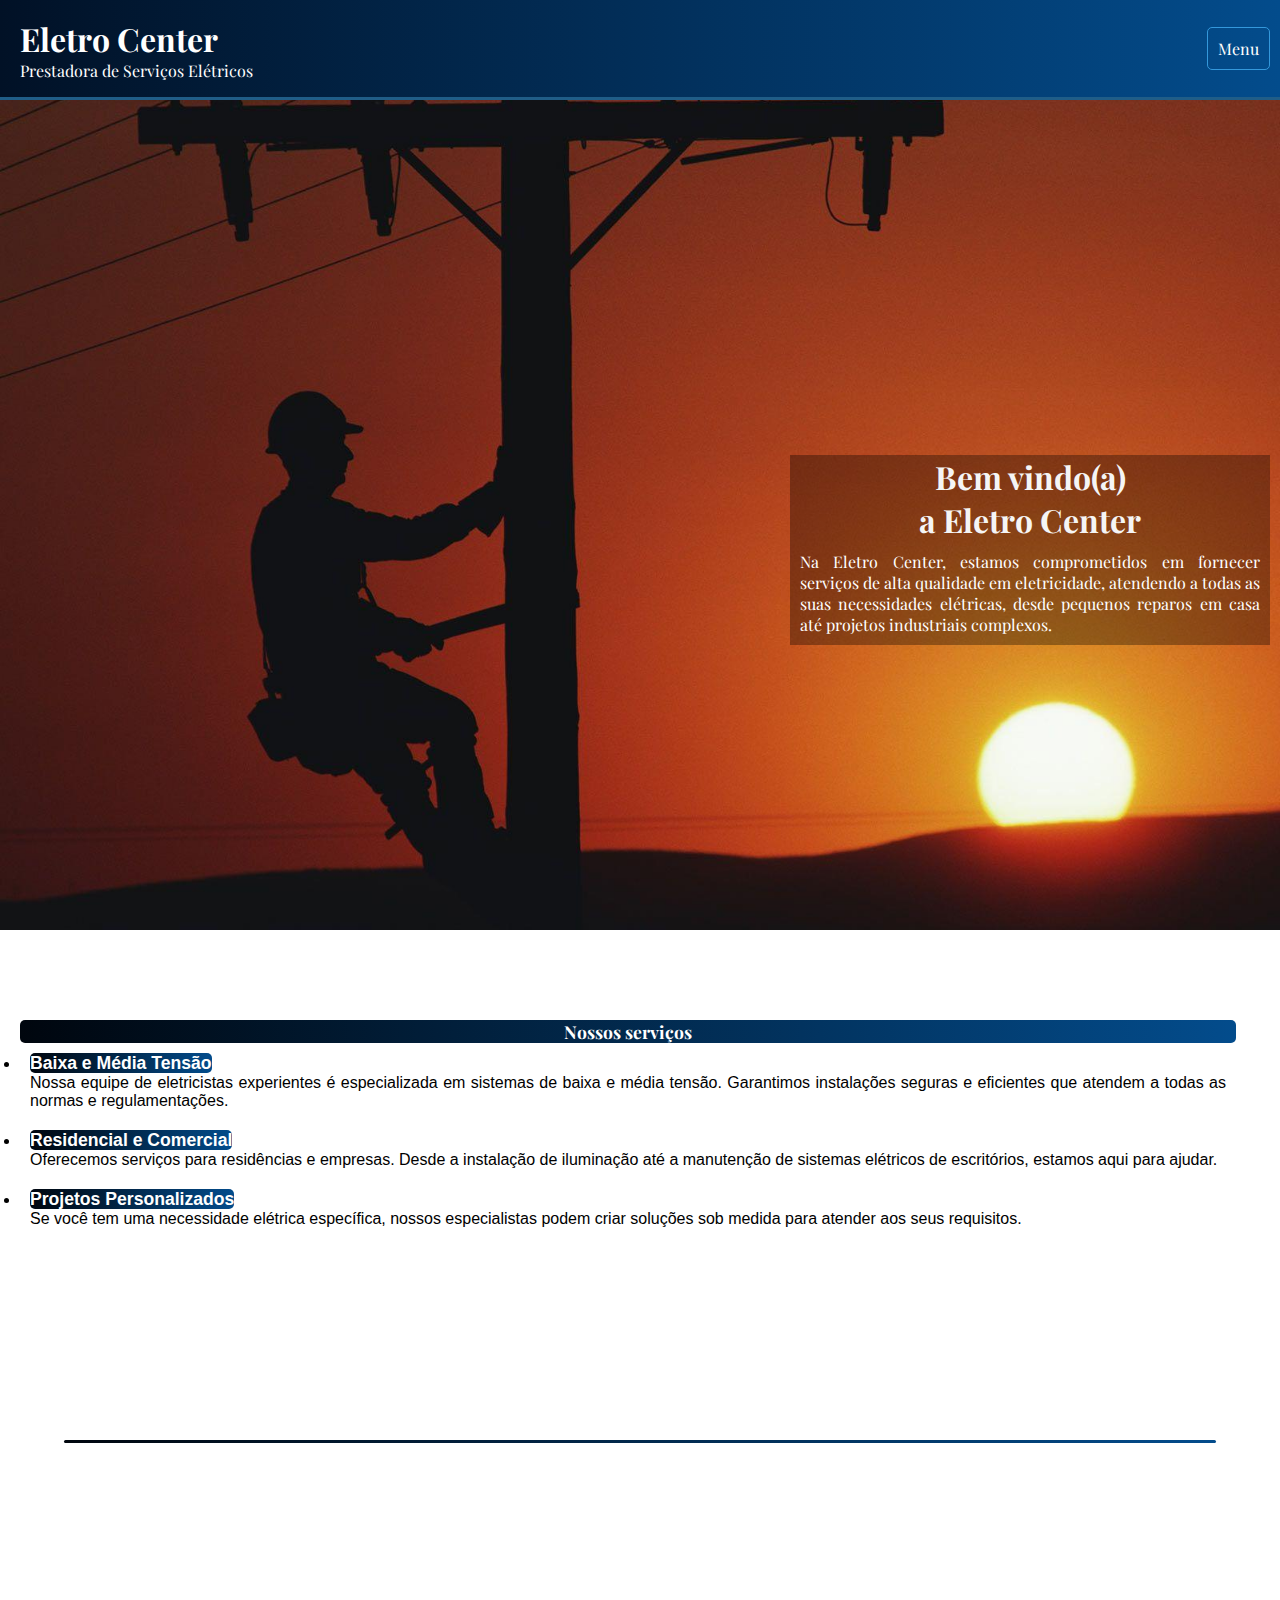
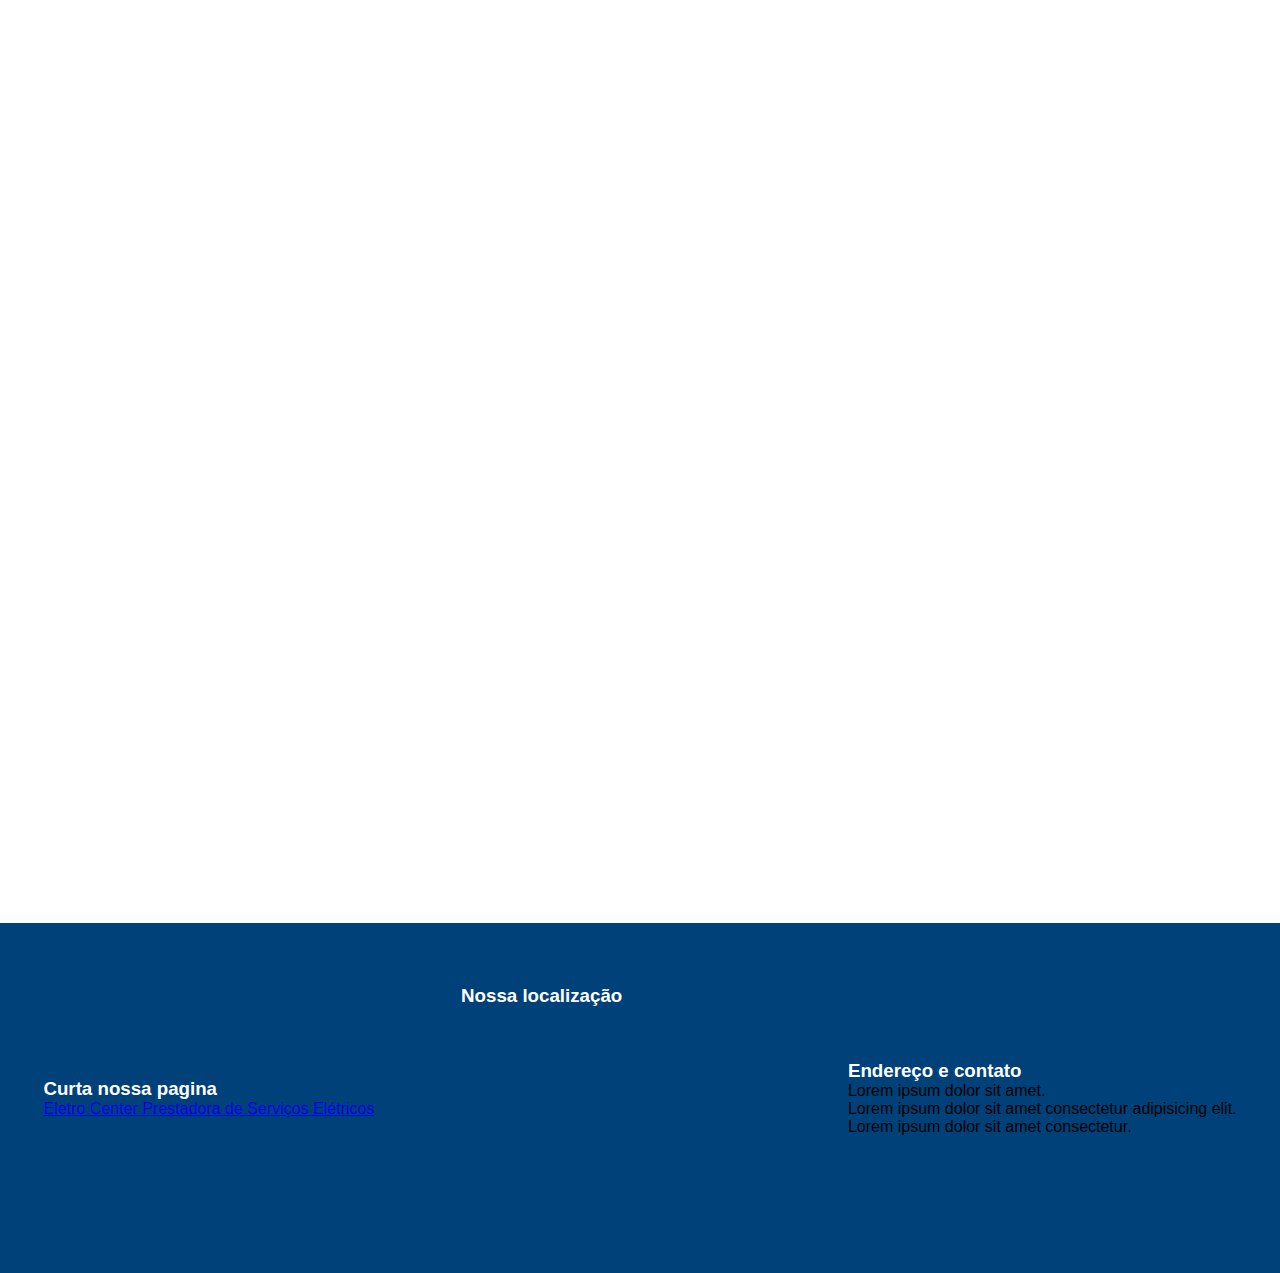
<file: index.html>
<!DOCTYPE html>
<html lang="pt-br">
  <head>
    <meta charset="UTF-8" />
    <meta name="viewport" content="width=device-width, initial-scale=1.0" />
    <link rel="stylesheet" href="estilos/style.css" />
    <link rel="stylesheet" href="estilos/mediaQuery.css" />
    <link rel="stylesheet" href="https://unpkg.com/aos@next/dist/aos.css" />
    <title>Home | Eletro Center</title>
  </head>
  <body>
    <div id="fb-root"></div>
    <script
      async
      defer
      crossorigin="anonymous"
      src="https://connect.facebook.net/pt_BR/sdk.js#xfbml=1&version=v18.0"
      nonce="mk41mPFy"
    ></script>
    <header>
      <div id="logo">
        <h1>Eletro Center</h1>
        <p>Prestadora de Serviços Elétricos</p>
      </div>
      <nav>
        <div class="menu-button" id="menuButton">Menu</div>
        <div class="menu" id="menu">
          <ul>
            <a href="index.html">
              <li>Home</li>
            </a>
            <a href="servicos.html">
              <li>Serviços</li>
            </a>
            <a href="sobre.html">
              <li>Sobre</li>
            </a>
            <a href="contato.html">
              <li>Contato</li>
            </a>
          </ul>
        </div>
      </nav>
    </header>

    <main>
      <div class="imagemfundo">
        <div class="parte1">
          <div class="tamanhoParte1">
            <h1>Bem vindo(a) <br />a Eletro Center</h1>
            <p>
              Na Eletro Center, estamos comprometidos em fornecer serviços de
              alta qualidade em eletricidade, atendendo a todas as suas
              necessidades elétricas, desde pequenos reparos em casa até
              projetos industriais complexos.
            </p>
          </div>
        </div>
      </div>
      <section class="principal">
        <section class="apresentacao">
          <div class="parte2">
            <div class="tamanhoParte2">
              <h2 class="destaque">Nossos serviços</h2>
              <ul class="lista">
                <li>
                  <span class="destaque">Baixa e Média Tensão</span><br />
                  Nossa equipe de eletricistas experientes é especializada em
                  sistemas de baixa e média tensão. Garantimos instalações
                  seguras e eficientes que atendem a todas as normas e
                  regulamentações.
                </li>
                <li>
                  <span class="destaque">Residencial e Comercial</span><br />
                  Oferecemos serviços para residências e empresas. Desde a
                  instalação de iluminação até a manutenção de sistemas
                  elétricos de escritórios, estamos aqui para ajudar.
                </li>
                <li>
                  <span class="destaque">Projetos Personalizados</span><br />
                  Se você tem uma necessidade elétrica específica, nossos
                  especialistas podem criar soluções sob medida para atender aos
                  seus requisitos.
                </li>
              </ul>
            </div>
          </div>
        </section>
      </section>
      <div class="separador"></div>
      <section class="containerPrin">
        <section data-aos="zoom-in" class="container">
          <div class="imagem1"></div>
          <h2>Instalação Elétrica Profissional</h2>
          <p>
            Nossa equipe de eletricistas experientes é especializada em
            instalação elétrica de alta qualidade. Se você está construindo uma
            nova casa, realizando uma reforma ou apenas precisa adicionar novos
            circuitos, podemos ajudar a projetar e implementar um sistema
            elétrico eficiente e seguro.
          </p>
        </section>
        <section data-aos="zoom-in" class="container">
          <div class="imagem3"></div>
          <h2>Manutenção e Reparos</h2>
          <p>
            A manutenção elétrica regular é essencial para evitar problemas
            futuros. Oferecemos serviços de manutenção preventiva e reparos para
            garantir que o seu sistema elétrico funcione sem falhas. Resolvemos
            problemas como curtos-circuitos, disjuntores defeituosos e muito
            mais.
          </p>
        </section>
        <section data-aos="zoom-in" class="container">
          <div class="imagem2"></div>
          <h2>Atendimento na Área Rural</h2>
          <p>
            Entendemos as necessidades únicas da área rural e oferecemos
            serviços elétricos e de ar condicionado em locais remotos. Se você
            possui uma propriedade rural, podemos ajudar a conectar sua
            residência ou instalações com eletricidade segura e sistemas de ar
            condicionado personalizados.
          </p>
        </section>
        <section data-aos="zoom-in" class="container">
          <div class="imagem4"></div>
          <h2>Instalação de Sistemas de Ar Condicionado</h2>
          <p>
            Oferecemos serviços de instalação profissional de sistemas de ar
            condicionado, garantindo que você possa desfrutar de conforto
            térmico, independentemente das condições climáticas.
          </p>
        </section>
        <section data-aos="zoom-in" class="container">
          <div class="imagem5"></div>
          <h2>Retrofit LED</h2>
          <p>
            O retrofit LED é uma solução inovadora e econômica para melhorar a
            eficiência energética de iluminação em edifícios comerciais e
            residenciais. Ao substituir as antigas lâmpadas incandescentes ou
            fluorescentes por luminárias LED de alta qualidade, o retrofit LED
            oferece benefícios imediatos, como redução significativa no consumo
            de energia, vida útil mais longa e uma iluminação mais brilhante e
            uniforme.
          </p>
        </section>
        <section data-aos="zoom-in" class="container">
          <div class="imagem6"></div>
          <h2>Baixa e Média Tensão</h2>
          <p>
            Em nossa seção especializada em serviços de baixa e média tensão,
            estamos comprometidos em atender às necessidades elétricas variadas
            de nossos clientes.
          </p>
        </section>
      </section>
    </main>
    <footer>
      <div class="containeriframe">
        <h3>Curta nossa pagina</h3>
        <div
          id="iframes"
          class="fb-page"
          data-href="https://www.facebook.com/profile.php?id=100088180294239"
          data-tabs="timeline"
          data-width="300"
          data-height="200"
          data-small-header="false"
          data-adapt-container-width="true"
          data-hide-cover="false"
          data-show-facepile="true"
        >
          <blockquote
            cite="https://www.facebook.com/profile.php?id=100088180294239"
            class="fb-xfbml-parse-ignore"
          >
            <a href="https://www.facebook.com/profile.php?id=100088180294239"
              >Eletro Center Prestadora de Serviços Elétricos</a
            >
          </blockquote>
        </div>
      </div>
      <div class="containeriframe">
        <h3>Nossa localização</h3>
        <iframe
          id="iframes"
          src="https://www.google.com/maps/embed?pb=!1m18!1m12!1m3!1d860.3324277979151!2d-56.438752862754825!3d-30.398386010171002!2m3!1f0!2f0!3f0!3m2!1i1024!2i768!4f13.1!3m3!1m2!1s0x95ab093cd1619d35%3A0x78dcafe63b00dbd5!2sR.%20Neri%20Medeiros%2C%20Quara%C3%AD%20-%20RS%2C%2097560-000!5e0!3m2!1spt-BR!2sbr!4v1696198292875!5m2!1spt-BR!2sbr"
          width="300"
          height="200"
          style="border: 0"
          allowfullscreen=""
          loading="lazy"
          referrerpolicy="no-referrer-when-downgrade"
        ></iframe>
      </div>
      <div class="containeriframe">
        <h3>Endereço e contato</h3>
        <p>Lorem ipsum dolor sit amet.</p>
        <p>Lorem ipsum dolor sit amet consectetur adipisicing elit.</p>
        <p>Lorem ipsum dolor sit amet consectetur.</p>
      </div>
    </footer>
    <script src="https://unpkg.com/aos@next/dist/aos.js"></script>
    <script>
      AOS.init();
    </script>
    <script src="scripts/script.js"></script>
  </body>
</html>
</file>
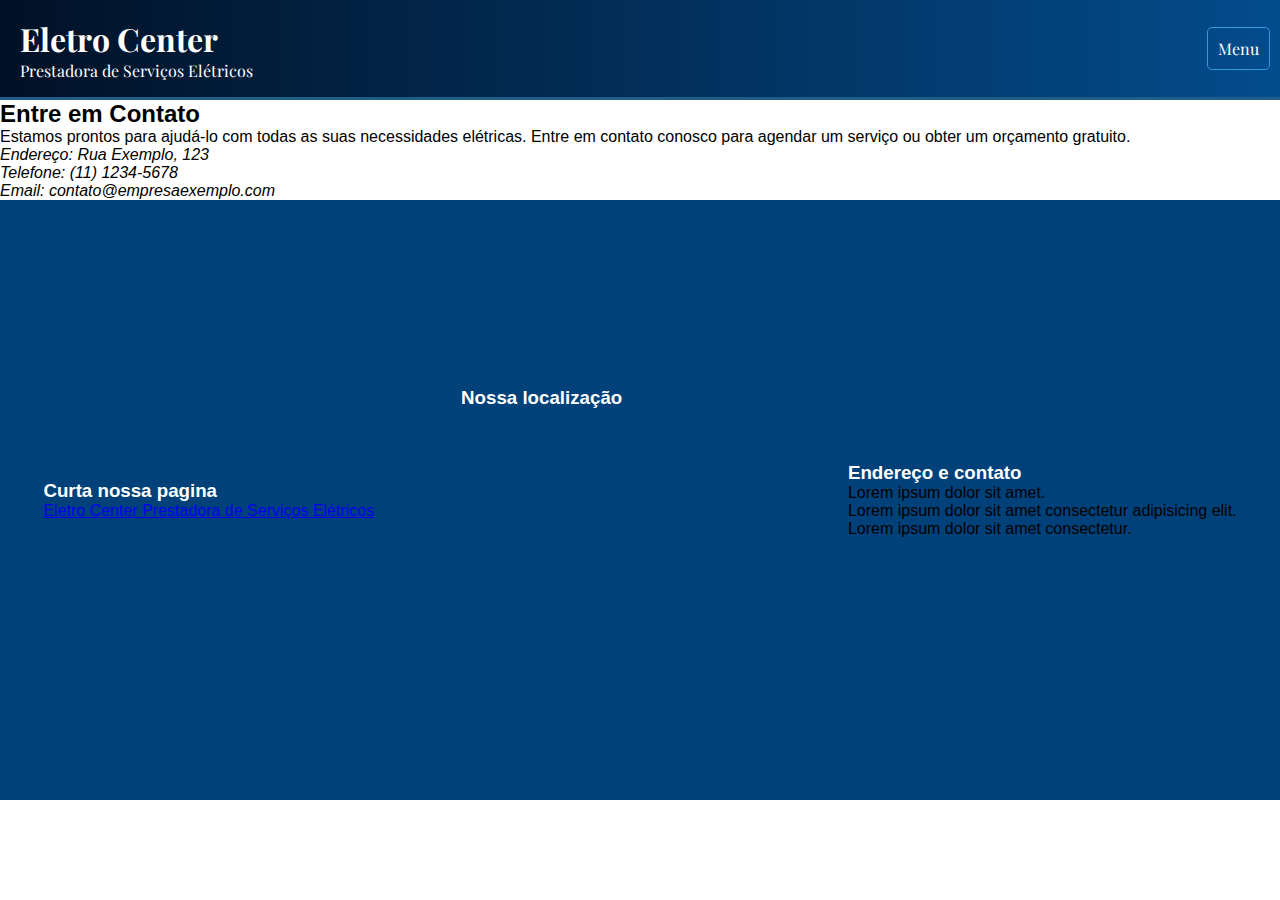
<file: contato.html>
<!DOCTYPE html>
<html lang="pt-br">
  <head>
    <meta charset="UTF-8" />
    <meta name="viewport" content="width=device-width, initial-scale=1.0" />
    <link rel="stylesheet" href="estilos/style.css" />
    <title>Contato | Eletro Center</title>
  </head>
  <body>
    <div id="fb-root"></div>
    <script
      async
      defer
      crossorigin="anonymous"
      src="https://connect.facebook.net/pt_BR/sdk.js#xfbml=1&version=v18.0"
      nonce="mk41mPFy"
    ></script>
    <header>
      <div id="logo">
        <h1>Eletro Center</h1>
        <p>Prestadora de Serviços Elétricos</p>
      </div>
      <nav>
        <div class="menu-button" id="menuButton">Menu</div>
        <div class="menu" id="menu">
          <ul>
            <a href="index.html">
              <li>Home</li>
            </a>
            <a href="servicos.html">
              <li>Serviços</li>
            </a>
            <li>Sobre</li>
            <a href="contato.html">
              <li>Contato</li>
            </a>
          </ul>
        </div>
      </nav>
    </header>
    <main>
      <section id="entre-em-contato">
        <h2>Entre em Contato</h2>
        <p>
          Estamos prontos para ajudá-lo com todas as suas necessidades
          elétricas. Entre em contato conosco para agendar um serviço ou obter
          um orçamento gratuito.
        </p>
        <address>
          <p>Endereço: Rua Exemplo, 123</p>
          <p>Telefone: (11) 1234-5678</p>
          <p>Email: contato@empresaexemplo.com</p>
        </address>
      </section>
    </main>
    <footer>
      <div class="containeriframe">
        <h3>Curta nossa pagina</h3>
        <div
          id="iframes"
          class="fb-page"
          data-href="https://www.facebook.com/profile.php?id=100088180294239"
          data-tabs="timeline"
          data-width="300"
          data-height="200"
          data-small-header="false"
          data-adapt-container-width="true"
          data-hide-cover="false"
          data-show-facepile="true"
        >
          <blockquote
            cite="https://www.facebook.com/profile.php?id=100088180294239"
            class="fb-xfbml-parse-ignore"
          >
            <a href="https://www.facebook.com/profile.php?id=100088180294239"
              >Eletro Center Prestadora de Serviços Elétricos</a
            >
          </blockquote>
        </div>
      </div>
      <div class="containeriframe">
        <h3>Nossa localização</h3>
        <iframe
          id="iframes"
          src="https://www.google.com/maps/embed?pb=!1m18!1m12!1m3!1d860.3324277979151!2d-56.438752862754825!3d-30.398386010171002!2m3!1f0!2f0!3f0!3m2!1i1024!2i768!4f13.1!3m3!1m2!1s0x95ab093cd1619d35%3A0x78dcafe63b00dbd5!2sR.%20Neri%20Medeiros%2C%20Quara%C3%AD%20-%20RS%2C%2097560-000!5e0!3m2!1spt-BR!2sbr!4v1696198292875!5m2!1spt-BR!2sbr"
          width="300"
          height="200"
          style="border: 0"
          allowfullscreen=""
          loading="lazy"
          referrerpolicy="no-referrer-when-downgrade"
        ></iframe>
      </div>
      <div class="containeriframe">
        <h3>Endereço e contato</h3>
        <p>Lorem ipsum dolor sit amet.</p>
        <p>Lorem ipsum dolor sit amet consectetur adipisicing elit.</p>
        <p>Lorem ipsum dolor sit amet consectetur.</p>
      </div>
    </footer>
    <script src="https://unpkg.com/aos@next/dist/aos.js"></script>
    <script>
      AOS.init();
    </script>
    <script src="scripts/script.js"></script>
  </body>
</html>
</file>
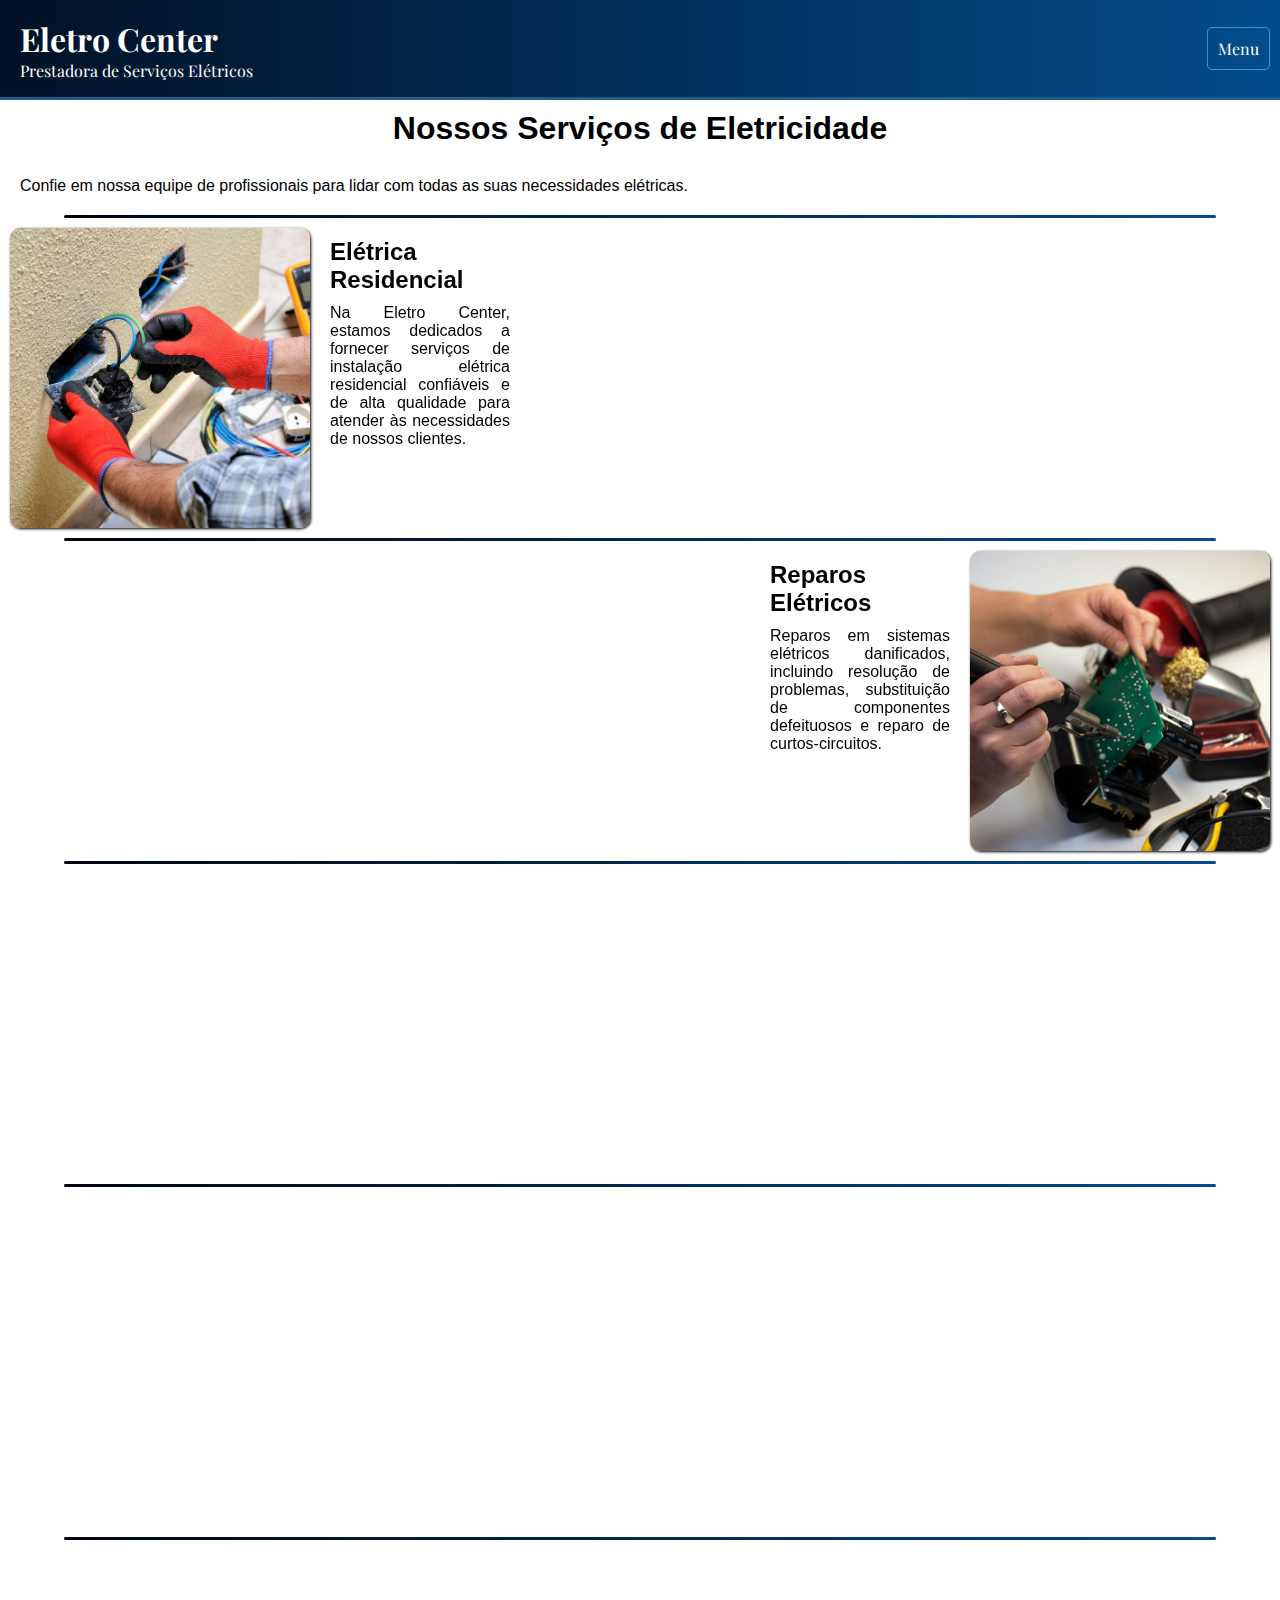
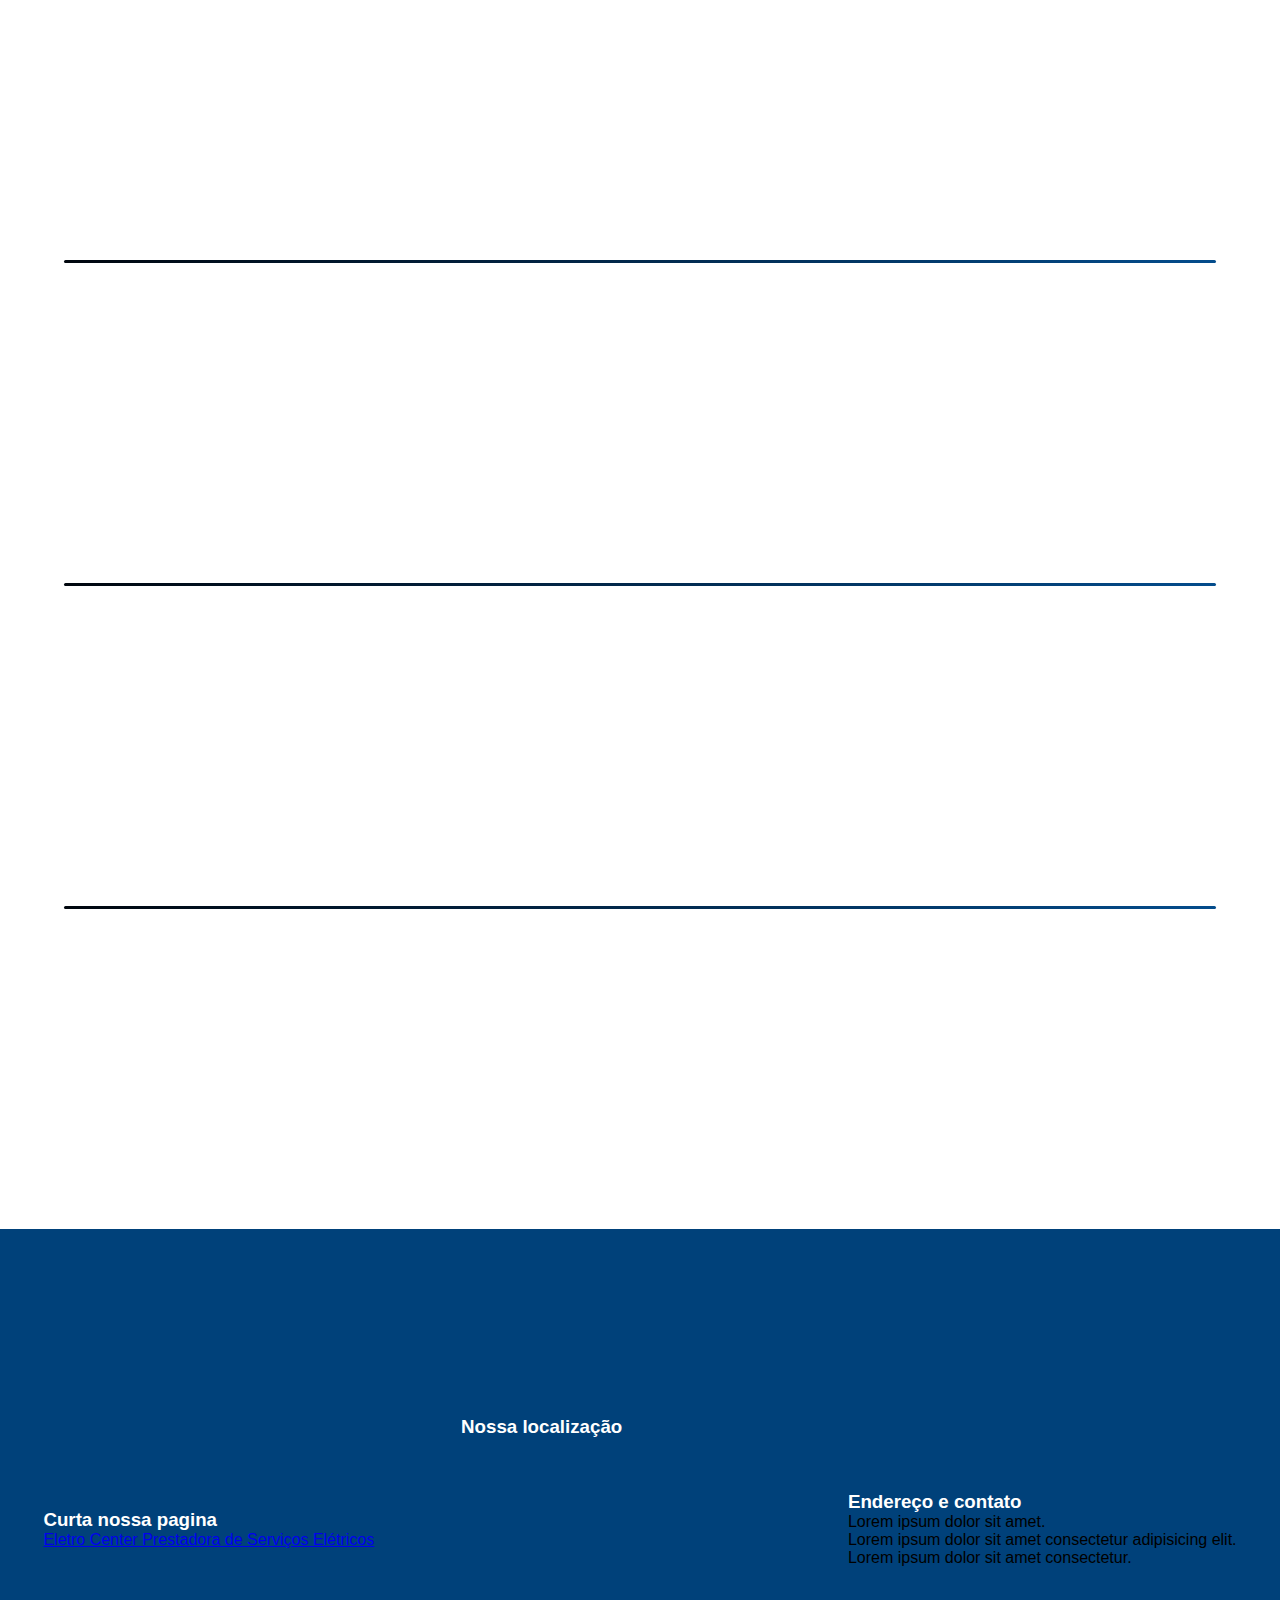
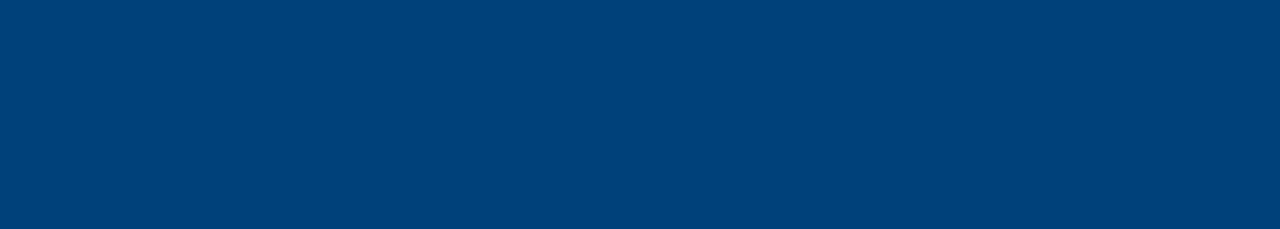
<file: servicos.html>
<!DOCTYPE html>
<html lang="pt-br">
  <head>
    <meta charset="UTF-8" />
    <meta name="viewport" content="width=device-width, initial-scale=1.0" />
    <link rel="stylesheet" href="estilos/style.css" />
    <link rel="stylesheet" href="https://unpkg.com/aos@next/dist/aos.css" />
    <link rel="stylesheet" href="estilos/servicos.css" />
    <title>Serviços | Eletro Center</title>
  </head>
  <body>
    <div id="fb-root"></div>
    <script
      async
      defer
      crossorigin="anonymous"
      src="https://connect.facebook.net/pt_BR/sdk.js#xfbml=1&version=v18.0"
      nonce="mk41mPFy"
    ></script>
    <header>
      <div id="logo">
        <h1>Eletro Center</h1>
        <p>Prestadora de Serviços Elétricos</p>
      </div>
      <nav>
        <div class="menu-button" id="menuButton">Menu</div>
        <div class="menu" id="menu">
          <ul>
            <a href="index.html">
              <li>Home</li>
            </a>
            <a href="servicos.html">
              <li>Serviços</li>
            </a>
            <li>Sobre</li>
            <a href="contato.html">
              <li>Contato</li>
            </a>
          </ul>
        </div>
      </nav>
    </header>
    <main>
      <section id="titulo">
        <h1 class="titulo">Nossos Serviços de Eletricidade</h1>
        <p>
          Confie em nossa equipe de profissionais para lidar com todas as suas
          necessidades elétricas.
        </p>
      </section>

      <div class="separador"></div>

      <section data-aos="zoom-in" id="residencial">
        <section class="area1">
          <div id="imgResidencial">
            <a class="link" href="pages/residencial.html"></a>
          </div>

          <div class="linha">
            <a class="linkLinha" href="pages/residencial.html"
              ><h2>Elétrica Residencial</h2></a
            >
            <p>
              Na Eletro Center, estamos dedicados a fornecer serviços de
              instalação elétrica residencial confiáveis e de alta qualidade
              para atender às necessidades de nossos clientes.
            </p>
          </div>
        </section>
      </section>

      <div class="separador"></div>

      <section data-aos="zoom-in" id="reparos">
        <section class="area2">
          <div id="imgReparos">
            <a class="link" href="pages/reparos.html"></a>
          </div>
          <div class="linha">
            <a class="linkLinha" href="pages/reparos.html">
              <h2>Reparos Elétricos</h2>
            </a>
            <p>
              Reparos em sistemas elétricos danificados, incluindo resolução de
              problemas, substituição de componentes defeituosos e reparo de
              curtos-circuitos.
            </p>
          </div>
        </section>
      </section>

      <div class="separador"></div>

      <section data-aos="zoom-in" id="melhorias">
        <section class="area3">
          <div id="imgMelhorias">
            <a class="link" href="pages/melhorias.html"></a>
          </div>
          <div class="linha">
            <a class="linkLinha" href="pages/melhorias.html">
              <h2>Atualizações e Melhorias</h2>
            </a>
            <p>
              Atualização de sistemas elétricos, como substituição de painéis
              elétricos antigos, instalação de sistemas de iluminação
              eficientes, atualização de tomadas e interruptores.
            </p>
          </div>
        </section>
      </section>

      <div class="separador"></div>

      <section data-aos="zoom-in" id="manutencao">
        <section class="area4">
          <div id="imgManutencao">
            <a class="link" href="pages/manutencao.html"></a>
          </div>
          <div class="linha">
            <a class="linkLinha" href="pages/manutencao.html">
              <h2>Manutenção elétrica</h2>
            </a>
            <p>
              A manutenção elétrica regular é essencial para evitar problemas
              futuros. Oferecemos serviços de manutenção preventiva e reparos
              para garantir que o seu sistema elétrico funcione sem falhas.
            </p>
          </div>
        </section>
      </section>

      <div class="separador"></div>

      <section data-aos="zoom-in" id="rural">
        <section class="area5">
          <div id="imgRural">
            <a class="link" href="pages/rural.html"></a>
          </div>
          <div class="linha">
            <a class="linkLinha" href="pages/rural.html">
              <h2>Atendimento na Área Rural</h2>
            </a>
            <p>
              Entendemos as necessidades únicas da área rural e oferecemos
              serviços elétricos e de ar condicionado em locais remotos.
            </p>
          </div>
        </section>
      </section>

      <div class="separador"></div>

      <section data-aos="zoom-in" id="tensao">
        <section class="area6">
          <div id="imgTensao">
            <a class="link" href="pages/tensao.html"></a>
          </div>
          <div class="linha">
            <a href="pages/tensao.html" class="linkLinha">
              <h2>Baixa e Média Tensão</h2>
            </a>
            <p>
              Em nossa seção especializada em serviços de baixa e média tensão,
              estamos comprometidos em atender às necessidades elétricas
              variadas de nossos clientes.
            </p>
          </div>
        </section>
      </section>

      <div class="separador"></div>

      <section data-aos="zoom-in" id="ar">
        <section class="area7">
          <div id="imgAr">
            <a href="pages/ar.html" class="link"></a>
          </div>
          <div class="linha">
            <a href="pages/ar.html" class="linkLinha">
              <h2>Instalação de Ar Condicionado</h2>
            </a>
            <p>
              Oferecemos serviços de instalação profissional de sistemas de ar
              condicionado, garantindo que você possa desfrutar de conforto
              térmico, independentemente das condições climáticas.
            </p>
          </div>
        </section>
      </section>

      <div class="separador"></div>

      <section data-aos="zoom-in" id="led">
        <section class="area8">
          <div id="imgLed">
            <a href="pages/retrofit.html" class="link"></a>
          </div>
          <div class="linha">
            <a href="pages/retrofit.html" class="linkLinha">
              <h2>Retrofit LED</h2>
            </a>
            <p>
              O retrofit LED é uma solução inovadora e econômica para melhorar a
              eficiência energética de iluminação em edifícios comerciais e
              residenciais.
            </p>
          </div>
        </section>
      </section>
    </main>
    <footer>
      <div class="containeriframe">
        <h3>Curta nossa pagina</h3>
        <div
          id="iframes"
          class="fb-page"
          data-href="https://www.facebook.com/profile.php?id=100088180294239"
          data-tabs="timeline"
          data-width="300"
          data-height="200"
          data-small-header="false"
          data-adapt-container-width="true"
          data-hide-cover="false"
          data-show-facepile="true"
        >
          <blockquote
            cite="https://www.facebook.com/profile.php?id=100088180294239"
            class="fb-xfbml-parse-ignore"
          >
            <a href="https://www.facebook.com/profile.php?id=100088180294239"
              >Eletro Center Prestadora de Serviços Elétricos</a
            >
          </blockquote>
        </div>
      </div>
      <div class="containeriframe">
        <h3>Nossa localização</h3>
        <iframe
          id="iframes"
          src="https://www.google.com/maps/embed?pb=!1m18!1m12!1m3!1d860.3324277979151!2d-56.438752862754825!3d-30.398386010171002!2m3!1f0!2f0!3f0!3m2!1i1024!2i768!4f13.1!3m3!1m2!1s0x95ab093cd1619d35%3A0x78dcafe63b00dbd5!2sR.%20Neri%20Medeiros%2C%20Quara%C3%AD%20-%20RS%2C%2097560-000!5e0!3m2!1spt-BR!2sbr!4v1696198292875!5m2!1spt-BR!2sbr"
          width="300"
          height="200"
          style="border: 0"
          allowfullscreen=""
          loading="lazy"
          referrerpolicy="no-referrer-when-downgrade"
        ></iframe>
      </div>
      <div class="containeriframe">
        <h3>Endereço e contato</h3>
        <p>Lorem ipsum dolor sit amet.</p>
        <p>Lorem ipsum dolor sit amet consectetur adipisicing elit.</p>
        <p>Lorem ipsum dolor sit amet consectetur.</p>
      </div>
    </footer>
    <script src="https://unpkg.com/aos@next/dist/aos.js"></script>
    <script>
      AOS.init();
    </script>
    <script src="scripts/script.js"></script>
  </body>
</html>
</file>
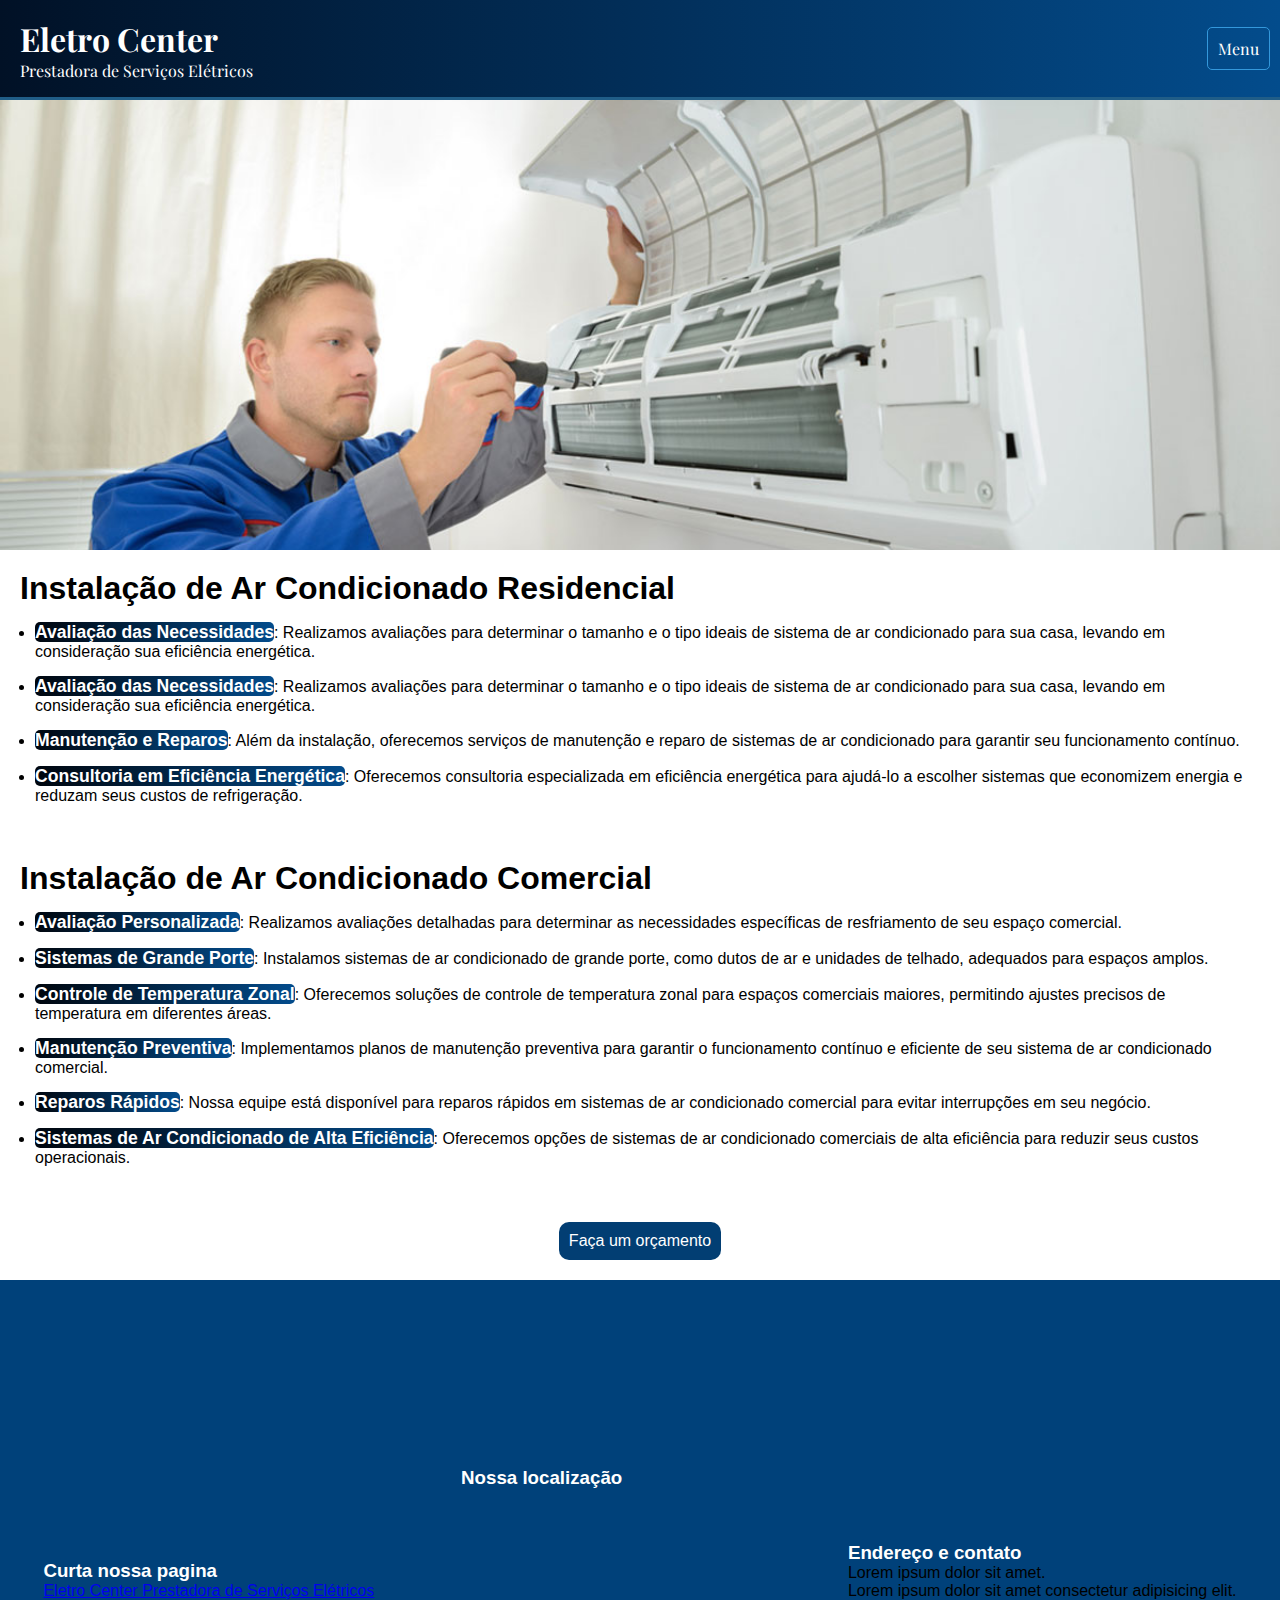
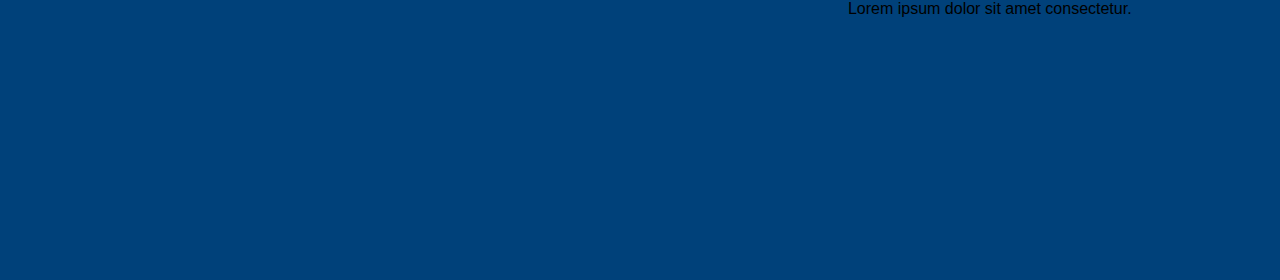
<file: pages/ar.html>
<!DOCTYPE html>
<html lang="pt-br">
  <head>
    <meta charset="UTF-8" />
    <meta name="viewport" content="width=device-width, initial-scale=1.0" />
    <link rel="stylesheet" href="../estilos/style.css" />
    <link rel="stylesheet" href="https://unpkg.com/aos@next/dist/aos.css" />
    <link rel="stylesheet" href="../estilos/ar.css" />
    <title>Ar-Condicionado | Eletro Center</title>
  </head>
  <body>
    <div id="fb-root"></div>
    <script
      async
      defer
      crossorigin="anonymous"
      src="https://connect.facebook.net/pt_BR/sdk.js#xfbml=1&version=v18.0"
      nonce="mk41mPFy"
    ></script>
    <header>
      <div id="logo">
        <h1>Eletro Center</h1>
        <p>Prestadora de Serviços Elétricos</p>
      </div>
      <nav>
        <div class="menu-button" id="menuButton">Menu</div>
        <div class="menu" id="menu">
          <ul>
            <a href="../index.html">
              <li>Home</li>
            </a>
            <a href="../servicos.html">
              <li>Serviços</li>
            </a>
            <li>Sobre</li>
            <a href="../contato.html">
              <li>Contato</li>
            </a>
          </ul>
        </div>
      </nav>
    </header>

    <main>
      <div class="fundoAr"></div>
      <section id="resumo">
        <h1>Instalação de Ar Condicionado Residencial</h1>
        <ul>
          <li>
            <span class="destaque">Avaliação das Necessidades</span>: Realizamos
            avaliações para determinar o tamanho e o tipo ideais de sistema de
            ar condicionado para sua casa, levando em consideração sua
            eficiência energética.
          </li>
          <li>
            <span class="destaque">Avaliação das Necessidades</span>: Realizamos
            avaliações para determinar o tamanho e o tipo ideais de sistema de
            ar condicionado para sua casa, levando em consideração sua
            eficiência energética.
          </li>
          <li>
            <span class="destaque">Manutenção e Reparos</span>: Além da
            instalação, oferecemos serviços de manutenção e reparo de sistemas
            de ar condicionado para garantir seu funcionamento contínuo.
          </li>
          <li>
            <span class="destaque">Consultoria em Eficiência Energética</span>:
            Oferecemos consultoria especializada em eficiência energética para
            ajudá-lo a escolher sistemas que economizem energia e reduzam seus
            custos de refrigeração.
          </li>
        </ul>
      </section>

      <section id="resumo2">
        <h1>Instalação de Ar Condicionado Comercial</h1>
        <ul>
          <li>
            <span class="destaque">Avaliação Personalizada</span>: Realizamos
            avaliações detalhadas para determinar as necessidades específicas de
            resfriamento de seu espaço comercial.
          </li>
          <li>
            <span class="destaque">Sistemas de Grande Porte</span>: Instalamos
            sistemas de ar condicionado de grande porte, como dutos de ar e
            unidades de telhado, adequados para espaços amplos.
          </li>
          <li>
            <span class="destaque">Controle de Temperatura Zonal</span>:
            Oferecemos soluções de controle de temperatura zonal para espaços
            comerciais maiores, permitindo ajustes precisos de temperatura em
            diferentes áreas.
          </li>
          <li>
            <span class="destaque">Manutenção Preventiva</span>: Implementamos
            planos de manutenção preventiva para garantir o funcionamento
            contínuo e eficiente de seu sistema de ar condicionado comercial.
          </li>
          <li>
            <span class="destaque">Reparos Rápidos</span>: Nossa equipe está
            disponível para reparos rápidos em sistemas de ar condicionado
            comercial para evitar interrupções em seu negócio.
          </li>
          <li>
            <span class="destaque"
              >Sistemas de Ar Condicionado de Alta Eficiência</span
            >: Oferecemos opções de sistemas de ar condicionado comerciais de
            alta eficiência para reduzir seus custos operacionais.
          </li>
        </ul>
      </section>

      <section class="orcamento">
        <a class="orcamentoLink" href="https://wa.link/kc9lzv" target="_blank"
          >Faça um orçamento</a
        >
      </section>
    </main>

    <footer>
      <div class="containeriframe">
        <h3>Curta nossa pagina</h3>
        <div
          id="iframes"
          class="fb-page"
          data-href="https://www.facebook.com/profile.php?id=100088180294239"
          data-tabs="timeline"
          data-width="300"
          data-height="200"
          data-small-header="false"
          data-adapt-container-width="true"
          data-hide-cover="false"
          data-show-facepile="true"
        >
          <blockquote
            cite="https://www.facebook.com/profile.php?id=100088180294239"
            class="fb-xfbml-parse-ignore"
          >
            <a href="https://www.facebook.com/profile.php?id=100088180294239"
              >Eletro Center Prestadora de Serviços Elétricos</a
            >
          </blockquote>
        </div>
      </div>
      <div class="containeriframe">
        <h3>Nossa localização</h3>
        <iframe
          id="iframes"
          src="https://www.google.com/maps/embed?pb=!1m18!1m12!1m3!1d860.3324277979151!2d-56.438752862754825!3d-30.398386010171002!2m3!1f0!2f0!3f0!3m2!1i1024!2i768!4f13.1!3m3!1m2!1s0x95ab093cd1619d35%3A0x78dcafe63b00dbd5!2sR.%20Neri%20Medeiros%2C%20Quara%C3%AD%20-%20RS%2C%2097560-000!5e0!3m2!1spt-BR!2sbr!4v1696198292875!5m2!1spt-BR!2sbr"
          width="300"
          height="200"
          style="border: 0"
          allowfullscreen=""
          loading="lazy"
          referrerpolicy="no-referrer-when-downgrade"
        ></iframe>
      </div>
      <div class="containeriframe">
        <h3>Endereço e contato</h3>
        <p>Lorem ipsum dolor sit amet.</p>
        <p>Lorem ipsum dolor sit amet consectetur adipisicing elit.</p>
        <p>Lorem ipsum dolor sit amet consectetur.</p>
      </div>
    </footer>
    <script src="https://unpkg.com/aos@next/dist/aos.js"></script>
    <script>
      AOS.init();
    </script>
    <script src="../scripts/script.js"></script>
  </body>
</html>
</file>
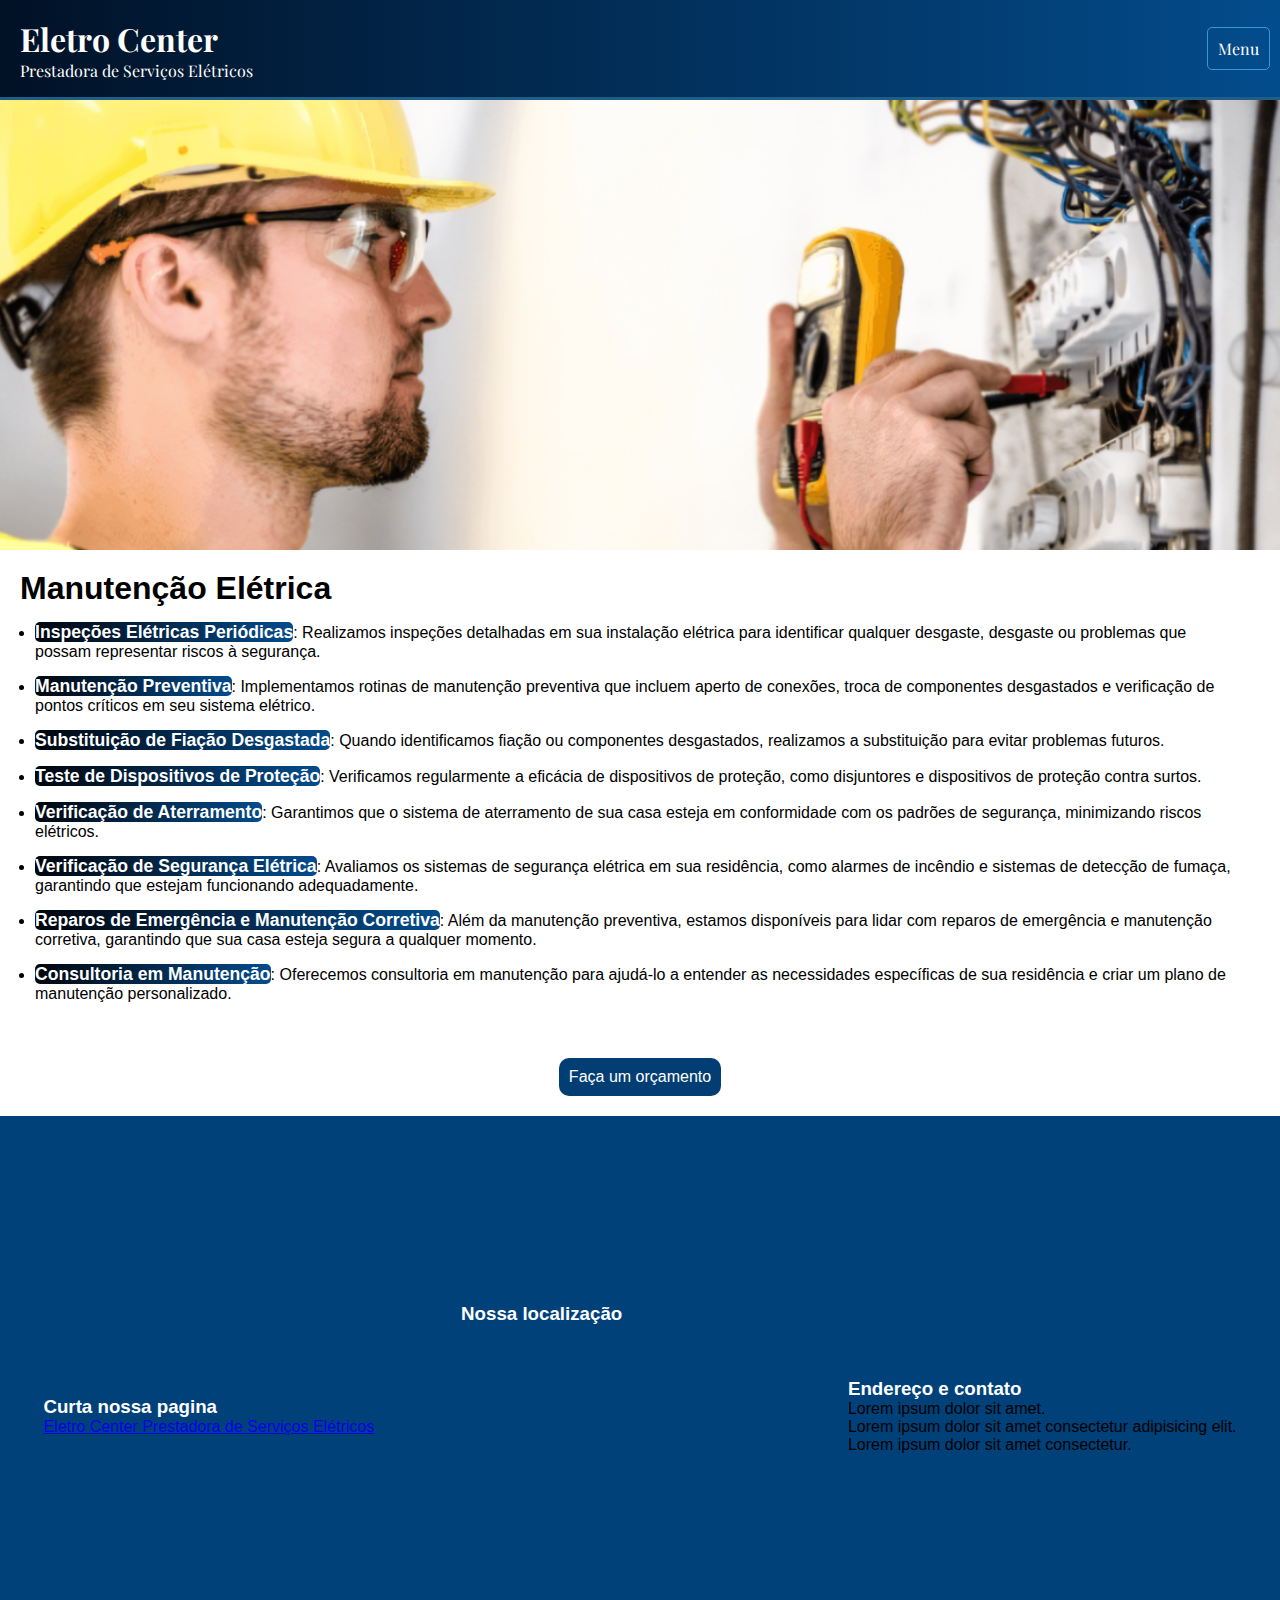
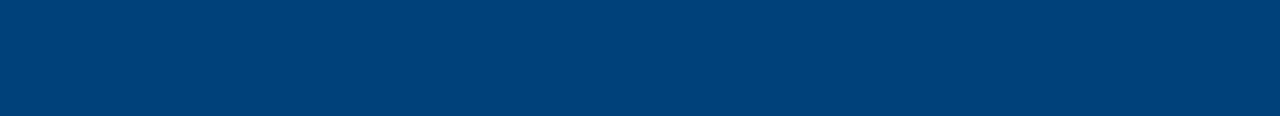
<file: pages/manutencao.html>
<!DOCTYPE html>
<html lang="pt-br">
  <head>
    <meta charset="UTF-8" />
    <meta name="viewport" content="width=device-width, initial-scale=1.0" />
    <link rel="stylesheet" href="../estilos/style.css" />
    <link rel="stylesheet" href="https://unpkg.com/aos@next/dist/aos.css" />
    <link rel="stylesheet" href="../estilos/manutencao.css" />
    <title>Manutenção Elétrica | Eletro Center</title>
  </head>
  <body>
    <div id="fb-root"></div>
    <script
      async
      defer
      crossorigin="anonymous"
      src="https://connect.facebook.net/pt_BR/sdk.js#xfbml=1&version=v18.0"
      nonce="mk41mPFy"
    ></script>
    <header>
      <div id="logo">
        <h1>Eletro Center</h1>
        <p>Prestadora de Serviços Elétricos</p>
      </div>
      <nav>
        <div class="menu-button" id="menuButton">Menu</div>
        <div class="menu" id="menu">
          <ul>
            <a href="../index.html">
              <li>Home</li>
            </a>
            <a href="../servicos.html">
              <li>Serviços</li>
            </a>
            <li>Sobre</li>
            <a href="../contato.html">
              <li>Contato</li>
            </a>
          </ul>
        </div>
      </nav>
    </header>
    <main>
      <div id="fundoMelhorias"></div>
      <section class="resumo">
        <h1>Manutenção Elétrica</h1>
        <ul>
          <li>
            <span class="destaque">Inspeções Elétricas Periódicas</span>:
            Realizamos inspeções detalhadas em sua instalação elétrica para
            identificar qualquer desgaste, desgaste ou problemas que possam
            representar riscos à segurança.
          </li>
          <li>
            <span class="destaque">Manutenção Preventiva</span>: Implementamos
            rotinas de manutenção preventiva que incluem aperto de conexões,
            troca de componentes desgastados e verificação de pontos críticos em
            seu sistema elétrico.
          </li>
          <li>
            <span class="destaque">Substituição de Fiação Desgastada</span>:
            Quando identificamos fiação ou componentes desgastados, realizamos a
            substituição para evitar problemas futuros.
          </li>
          <li>
            <span class="destaque">Teste de Dispositivos de Proteção</span>:
            Verificamos regularmente a eficácia de dispositivos de proteção,
            como disjuntores e dispositivos de proteção contra surtos.
          </li>
          <li>
            <span class="destaque">Verificação de Aterramento</span>: Garantimos
            que o sistema de aterramento de sua casa esteja em conformidade com
            os padrões de segurança, minimizando riscos elétricos.
          </li>
          <li>
            <span class="destaque">Verificação de Segurança Elétrica</span>:
            Avaliamos os sistemas de segurança elétrica em sua residência, como
            alarmes de incêndio e sistemas de detecção de fumaça, garantindo que
            estejam funcionando adequadamente.
          </li>
          <li>
            <span class="destaque"
              >Reparos de Emergência e Manutenção Corretiva</span
            >: Além da manutenção preventiva, estamos disponíveis para lidar com
            reparos de emergência e manutenção corretiva, garantindo que sua
            casa esteja segura a qualquer momento.
          </li>
          <li>
            <span class="destaque">Consultoria em Manutenção</span>: Oferecemos
            consultoria em manutenção para ajudá-lo a entender as necessidades
            específicas de sua residência e criar um plano de manutenção
            personalizado.
          </li>
        </ul>
      </section>
      <section class="orcamento">
        <a class="orcamentoLink" href="https://wa.link/kc9lzv" target="_blank"
          >Faça um orçamento</a
        >
      </section>
    </main>
    <footer>
      <div class="containeriframe">
        <h3>Curta nossa pagina</h3>
        <div
          id="iframes"
          class="fb-page"
          data-href="https://www.facebook.com/profile.php?id=100088180294239"
          data-tabs="timeline"
          data-width="300"
          data-height="200"
          data-small-header="false"
          data-adapt-container-width="true"
          data-hide-cover="false"
          data-show-facepile="true"
        >
          <blockquote
            cite="https://www.facebook.com/profile.php?id=100088180294239"
            class="fb-xfbml-parse-ignore"
          >
            <a href="https://www.facebook.com/profile.php?id=100088180294239"
              >Eletro Center Prestadora de Serviços Elétricos</a
            >
          </blockquote>
        </div>
      </div>
      <div class="containeriframe">
        <h3>Nossa localização</h3>
        <iframe
          id="iframes"
          src="https://www.google.com/maps/embed?pb=!1m18!1m12!1m3!1d860.3324277979151!2d-56.438752862754825!3d-30.398386010171002!2m3!1f0!2f0!3f0!3m2!1i1024!2i768!4f13.1!3m3!1m2!1s0x95ab093cd1619d35%3A0x78dcafe63b00dbd5!2sR.%20Neri%20Medeiros%2C%20Quara%C3%AD%20-%20RS%2C%2097560-000!5e0!3m2!1spt-BR!2sbr!4v1696198292875!5m2!1spt-BR!2sbr"
          width="300"
          height="200"
          style="border: 0"
          allowfullscreen=""
          loading="lazy"
          referrerpolicy="no-referrer-when-downgrade"
        ></iframe>
      </div>
      <div class="containeriframe">
        <h3>Endereço e contato</h3>
        <p>Lorem ipsum dolor sit amet.</p>
        <p>Lorem ipsum dolor sit amet consectetur adipisicing elit.</p>
        <p>Lorem ipsum dolor sit amet consectetur.</p>
      </div>
    </footer>
    <script src="https://unpkg.com/aos@next/dist/aos.js"></script>
    <script>
      AOS.init();
    </script>
    <script src="../scripts/script.js"></script>
  </body>
</html>
</file>
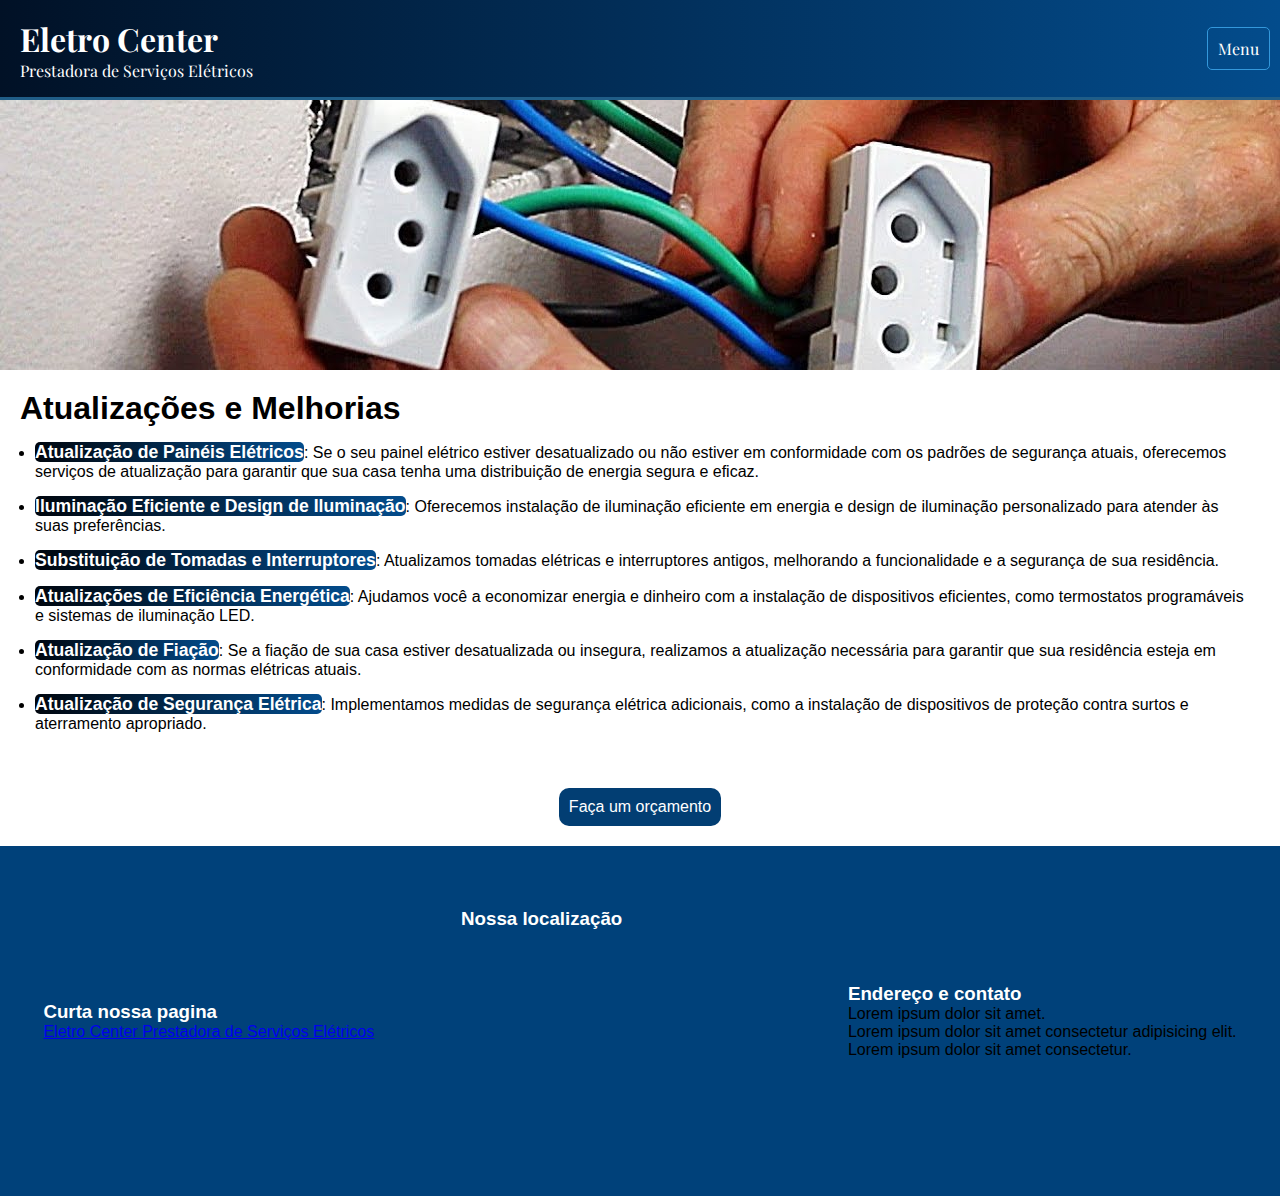
<file: pages/melhorias.html>
<!DOCTYPE html>
<html lang="pt-br">
  <head>
    <meta charset="UTF-8" />
    <meta name="viewport" content="width=device-width, initial-scale=1.0" />
    <link rel="stylesheet" href="../estilos/style.css" />
    <link rel="stylesheet" href="../estilos/mediaQuery.css" />
    <link rel="stylesheet" href="../estilos/melhorias.css" />
    <title>Atualizações e Melhorias | Eletro Center</title>
  </head>
  <body>
    <div id="fb-root"></div>
    <script
      async
      defer
      crossorigin="anonymous"
      src="https://connect.facebook.net/pt_BR/sdk.js#xfbml=1&version=v18.0"
      nonce="mk41mPFy"
    ></script>
    <header>
      <div id="logo">
        <h1>Eletro Center</h1>
        <p>Prestadora de Serviços Elétricos</p>
      </div>
      <nav>
        <div class="menu-button" id="menuButton">Menu</div>
        <div class="menu" id="menu">
          <ul>
            <a href="../index.html">
              <li>Home</li>
            </a>
            <a href="../servicos.html">
              <li>Serviços</li>
            </a>
            <li>Sobre</li>
            <a href="../contato.html">
              <li>Contato</li>
            </a>
          </ul>
        </div>
      </nav>
    </header>
    <main>
      <div id="fundoMelhorias"></div>
      <section id="resumo">
        <h1>Atualizações e Melhorias</h1>
        <ul>
          <li>
            <span class="destaque">Atualização de Painéis Elétricos</span>: Se o
            seu painel elétrico estiver desatualizado ou não estiver em
            conformidade com os padrões de segurança atuais, oferecemos serviços
            de atualização para garantir que sua casa tenha uma distribuição de
            energia segura e eficaz.
          </li>
          <li>
            <span class="destaque"
              >Iluminação Eficiente e Design de Iluminação</span
            >: Oferecemos instalação de iluminação eficiente em energia e design
            de iluminação personalizado para atender às suas preferências.
          </li>
          <li>
            <span class="destaque">Substituição de Tomadas e Interruptores</span
            >: Atualizamos tomadas elétricas e interruptores antigos, melhorando
            a funcionalidade e a segurança de sua residência.
          </li>
          <li>
            <span class="destaque">Atualizações de Eficiência Energética</span>:
            Ajudamos você a economizar energia e dinheiro com a instalação de
            dispositivos eficientes, como termostatos programáveis e sistemas de
            iluminação LED.
          </li>
          <li>
            <span class="destaque">Atualização de Fiação</span>: Se a fiação de
            sua casa estiver desatualizada ou insegura, realizamos a atualização
            necessária para garantir que sua residência esteja em conformidade
            com as normas elétricas atuais.
          </li>
          <li>
            <span class="destaque">Atualização de Segurança Elétrica</span>:
            Implementamos medidas de segurança elétrica adicionais, como a
            instalação de dispositivos de proteção contra surtos e aterramento
            apropriado.
          </li>
        </ul>
      </section>
      <section class="orcamento">
        <a class="orcamentoLink" href="https://wa.link/kc9lzv" target="_blank"
          >Faça um orçamento</a
        >
      </section>
    </main>
    <footer>
      <div class="containeriframe">
        <h3>Curta nossa pagina</h3>
        <div
          id="iframes"
          class="fb-page"
          data-href="https://www.facebook.com/profile.php?id=100088180294239"
          data-tabs="timeline"
          data-width="300"
          data-height="200"
          data-small-header="false"
          data-adapt-container-width="true"
          data-hide-cover="false"
          data-show-facepile="true"
        >
          <blockquote
            cite="https://www.facebook.com/profile.php?id=100088180294239"
            class="fb-xfbml-parse-ignore"
          >
            <a href="https://www.facebook.com/profile.php?id=100088180294239"
              >Eletro Center Prestadora de Serviços Elétricos</a
            >
          </blockquote>
        </div>
      </div>
      <div class="containeriframe">
        <h3>Nossa localização</h3>
        <iframe
          id="iframes"
          src="https://www.google.com/maps/embed?pb=!1m18!1m12!1m3!1d860.3324277979151!2d-56.438752862754825!3d-30.398386010171002!2m3!1f0!2f0!3f0!3m2!1i1024!2i768!4f13.1!3m3!1m2!1s0x95ab093cd1619d35%3A0x78dcafe63b00dbd5!2sR.%20Neri%20Medeiros%2C%20Quara%C3%AD%20-%20RS%2C%2097560-000!5e0!3m2!1spt-BR!2sbr!4v1696198292875!5m2!1spt-BR!2sbr"
          width="300"
          height="200"
          style="border: 0"
          allowfullscreen=""
          loading="lazy"
          referrerpolicy="no-referrer-when-downgrade"
        ></iframe>
      </div>
      <div class="containeriframe">
        <h3>Endereço e contato</h3>
        <p>Lorem ipsum dolor sit amet.</p>
        <p>Lorem ipsum dolor sit amet consectetur adipisicing elit.</p>
        <p>Lorem ipsum dolor sit amet consectetur.</p>
      </div>
    </footer>
    <script src="https://unpkg.com/aos@next/dist/aos.js"></script>
    <script>
      AOS.init();
    </script>
    <script src="../scripts/script.js"></script>
  </body>
</html>
</file>
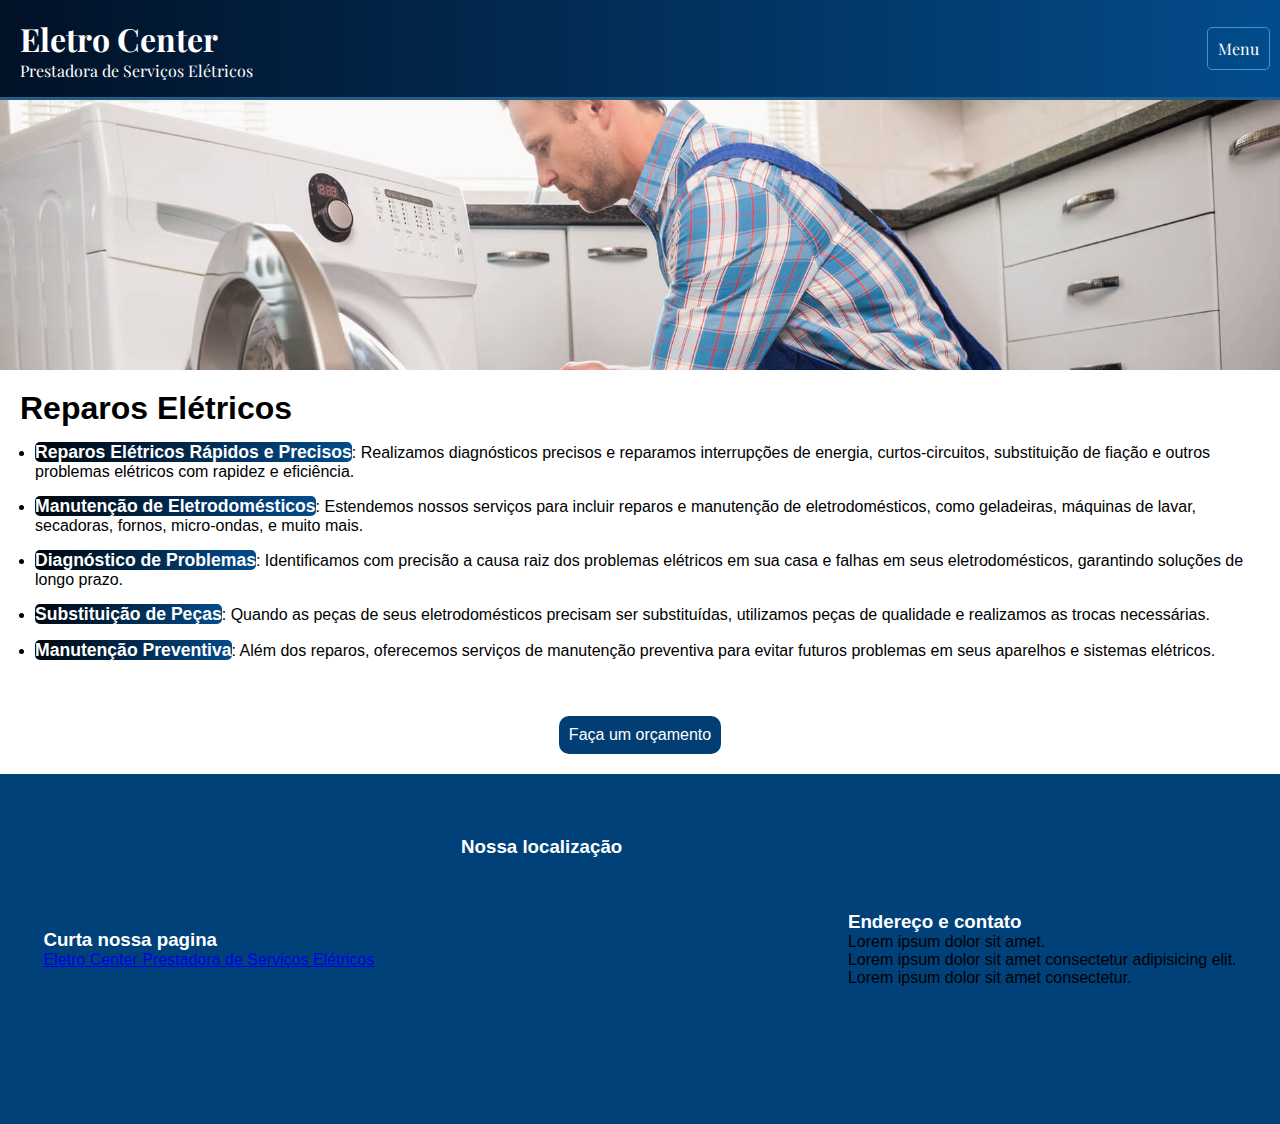
<file: pages/reparos.html>
<!DOCTYPE html>
<html lang="pt-br">
  <head>
    <meta charset="UTF-8" />
    <meta name="viewport" content="width=device-width, initial-scale=1.0" />
    <link rel="stylesheet" href="../estilos/style.css" />
    <link rel="stylesheet" href="../estilos/mediaQuery.css" />
    <link rel="stylesheet" href="../estilos/reparos.css" />
    <title>Reparos Elétricos | Eletro Center</title>
  </head>
  <body>
    <div id="fb-root"></div>
    <script
      async
      defer
      crossorigin="anonymous"
      src="https://connect.facebook.net/pt_BR/sdk.js#xfbml=1&version=v18.0"
      nonce="mk41mPFy"
    ></script>
    <header>
      <div id="logo">
        <h1>Eletro Center</h1>
        <p>Prestadora de Serviços Elétricos</p>
      </div>
      <nav>
        <div class="menu-button" id="menuButton">Menu</div>
        <div class="menu" id="menu">
          <ul>
            <a href="../index.html">
              <li>Home</li>
            </a>
            <a href="../servicos.html">
              <li>Serviços</li>
            </a>
            <li>Sobre</li>
            <a href="../contato.html">
              <li>Contato</li>
            </a>
          </ul>
        </div>
      </nav>
    </header>
    <main>
      <div id="fundoReparos"></div>
      <section id="resumo">
        <h1>Reparos Elétricos</h1>
        <ul>
          <li>
            <span class="destaque">Reparos Elétricos Rápidos e Precisos</span>:
            Realizamos diagnósticos precisos e reparamos interrupções de
            energia, curtos-circuitos, substituição de fiação e outros problemas
            elétricos com rapidez e eficiência.
          </li>
          <li>
            <span class="destaque">Manutenção de Eletrodomésticos</span>:
            Estendemos nossos serviços para incluir reparos e manutenção de
            eletrodomésticos, como geladeiras, máquinas de lavar, secadoras,
            fornos, micro-ondas, e muito mais.
          </li>
          <li>
            <span class="destaque">Diagnóstico de Problemas</span>:
            Identificamos com precisão a causa raiz dos problemas elétricos em
            sua casa e falhas em seus eletrodomésticos, garantindo soluções de
            longo prazo.
          </li>
          <li>
            <span class="destaque">Substituição de Peças</span>: Quando as peças
            de seus eletrodomésticos precisam ser substituídas, utilizamos peças
            de qualidade e realizamos as trocas necessárias.
          </li>
          <li>
            <span class="destaque">Manutenção Preventiva</span>: Além dos
            reparos, oferecemos serviços de manutenção preventiva para evitar
            futuros problemas em seus aparelhos e sistemas elétricos.
          </li>
        </ul>
      </section>
      <section class="orcamento">
        <a class="orcamentoLink" href="https://wa.link/kc9lzv" target="_blank"
          >Faça um orçamento</a
        >
      </section>
    </main>
    <footer>
      <div class="containeriframe">
        <h3>Curta nossa pagina</h3>
        <div
          id="iframes"
          class="fb-page"
          data-href="https://www.facebook.com/profile.php?id=100088180294239"
          data-tabs="timeline"
          data-width="300"
          data-height="200"
          data-small-header="false"
          data-adapt-container-width="true"
          data-hide-cover="false"
          data-show-facepile="true"
        >
          <blockquote
            cite="https://www.facebook.com/profile.php?id=100088180294239"
            class="fb-xfbml-parse-ignore"
          >
            <a href="https://www.facebook.com/profile.php?id=100088180294239"
              >Eletro Center Prestadora de Serviços Elétricos</a
            >
          </blockquote>
        </div>
      </div>
      <div class="containeriframe">
        <h3>Nossa localização</h3>
        <iframe
          id="iframes"
          src="https://www.google.com/maps/embed?pb=!1m18!1m12!1m3!1d860.3324277979151!2d-56.438752862754825!3d-30.398386010171002!2m3!1f0!2f0!3f0!3m2!1i1024!2i768!4f13.1!3m3!1m2!1s0x95ab093cd1619d35%3A0x78dcafe63b00dbd5!2sR.%20Neri%20Medeiros%2C%20Quara%C3%AD%20-%20RS%2C%2097560-000!5e0!3m2!1spt-BR!2sbr!4v1696198292875!5m2!1spt-BR!2sbr"
          width="300"
          height="200"
          style="border: 0"
          allowfullscreen=""
          loading="lazy"
          referrerpolicy="no-referrer-when-downgrade"
        ></iframe>
      </div>
      <div class="containeriframe">
        <h3>Endereço e contato</h3>
        <p>Lorem ipsum dolor sit amet.</p>
        <p>Lorem ipsum dolor sit amet consectetur adipisicing elit.</p>
        <p>Lorem ipsum dolor sit amet consectetur.</p>
      </div>
    </footer>
    <script src="https://unpkg.com/aos@next/dist/aos.js"></script>
    <script>
      AOS.init();
    </script>
    <script src="../scripts/script.js"></script>
  </body>
</html>
</file>
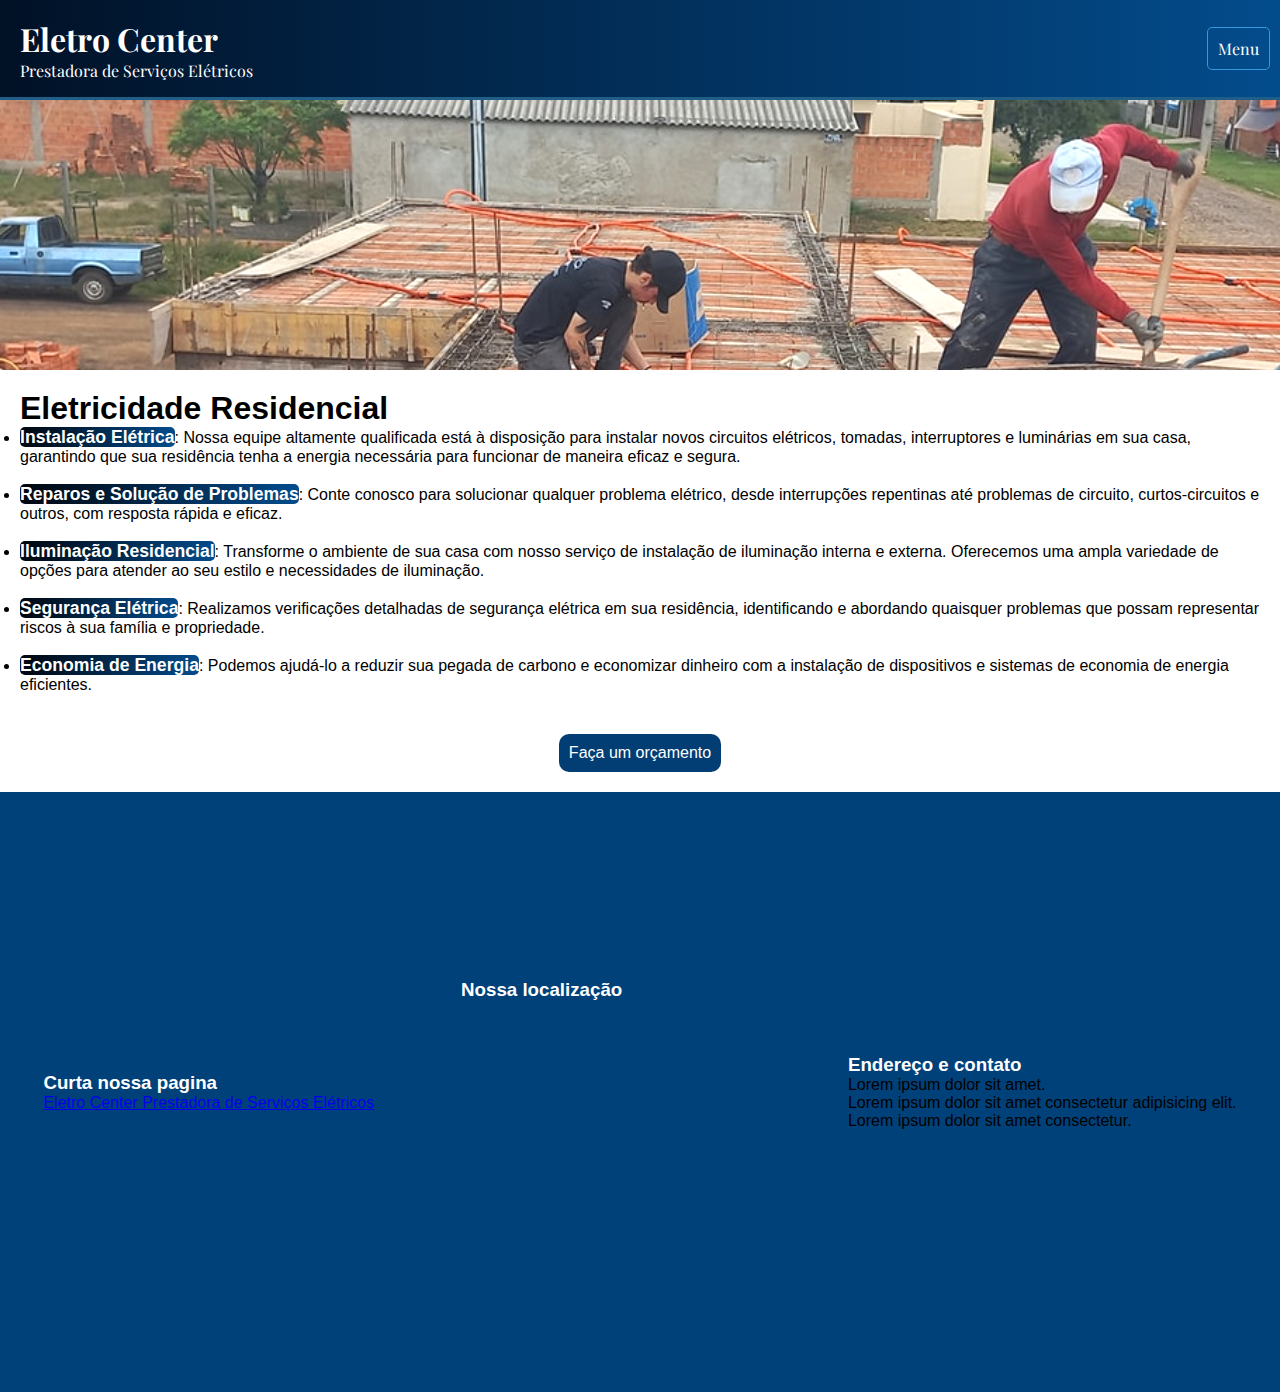
<file: pages/residencial.html>
<!DOCTYPE html>
<html lang="pt-br">
  <head>
    <meta charset="UTF-8" />
    <meta name="viewport" content="width=device-width, initial-scale=1.0" />
    <link rel="stylesheet" href="../estilos/style.css" />
    <link rel="stylesheet" href="../estilos/residencial.css" />
    <link rel="stylesheet" href="https://unpkg.com/aos@next/dist/aos.css" />
    <title>Elétrica Residencial | Eletro Center</title>
  </head>
  <body>
    <div id="fb-root"></div>
    <script
      async
      defer
      crossorigin="anonymous"
      src="https://connect.facebook.net/pt_BR/sdk.js#xfbml=1&version=v18.0"
      nonce="mk41mPFy"
    ></script>
    <header>
      <div id="logo">
        <h1>Eletro Center</h1>
        <p>Prestadora de Serviços Elétricos</p>
      </div>
      <nav>
        <div class="menu-button" id="menuButton">Menu</div>
        <div class="menu" id="menu">
          <ul>
            <a href="../index.html">
              <li>Home</li>
            </a>
            <a href="../servicos.html">
              <li>Serviços</li>
            </a>
            <li>Sobre</li>
            <a href="../contato.html">
              <li>Contato</li>
            </a>
          </ul>
        </div>
      </nav>
    </header>
    <main>
      <section>
        <div class="fundo"></div>
      </section>
      <section class="resumo">
        <h1>Eletricidade Residencial</h1>
        <ul>
          <li>
            <span class="destaque">Instalação Elétrica</span>: Nossa equipe
            altamente qualificada está à disposição para instalar novos
            circuitos elétricos, tomadas, interruptores e luminárias em sua
            casa, garantindo que sua residência tenha a energia necessária para
            funcionar de maneira eficaz e segura. <br /><br />
          </li>
          <li>
            <span class="destaque">Reparos e Solução de Problemas</span>: Conte
            conosco para solucionar qualquer problema elétrico, desde
            interrupções repentinas até problemas de circuito, curtos-circuitos
            e outros, com resposta rápida e eficaz.<br /><br />
          </li>
          <li>
            <span class="destaque">Iluminação Residencial</span>: Transforme o
            ambiente de sua casa com nosso serviço de instalação de iluminação
            interna e externa. Oferecemos uma ampla variedade de opções para
            atender ao seu estilo e necessidades de iluminação.<br /><br />
          </li>
          <li>
            <span class="destaque">Segurança Elétrica</span>: Realizamos
            verificações detalhadas de segurança elétrica em sua residência,
            identificando e abordando quaisquer problemas que possam representar
            riscos à sua família e propriedade.<br /><br />
          </li>
          <li>
            <span class="destaque">Economia de Energia</span>: Podemos ajudá-lo
            a reduzir sua pegada de carbono e economizar dinheiro com a
            instalação de dispositivos e sistemas de economia de energia
            eficientes.
          </li>
        </ul>
      </section>
      <section class="orcamento">
        <a class="orcamentoLink" href="https://wa.link/kc9lzv" target="_blank"
          >Faça um orçamento</a
        >
      </section>
    </main>
    <footer>
      <div class="containeriframe">
        <h3>Curta nossa pagina</h3>
        <div
          id="iframes"
          class="fb-page"
          data-href="https://www.facebook.com/profile.php?id=100088180294239"
          data-tabs="timeline"
          data-width="300"
          data-height="200"
          data-small-header="false"
          data-adapt-container-width="true"
          data-hide-cover="false"
          data-show-facepile="true"
        >
          <blockquote
            cite="https://www.facebook.com/profile.php?id=100088180294239"
            class="fb-xfbml-parse-ignore"
          >
            <a href="https://www.facebook.com/profile.php?id=100088180294239"
              >Eletro Center Prestadora de Serviços Elétricos</a
            >
          </blockquote>
        </div>
      </div>
      <div class="containeriframe">
        <h3>Nossa localização</h3>
        <iframe
          id="iframes"
          src="https://www.google.com/maps/embed?pb=!1m18!1m12!1m3!1d860.3324277979151!2d-56.438752862754825!3d-30.398386010171002!2m3!1f0!2f0!3f0!3m2!1i1024!2i768!4f13.1!3m3!1m2!1s0x95ab093cd1619d35%3A0x78dcafe63b00dbd5!2sR.%20Neri%20Medeiros%2C%20Quara%C3%AD%20-%20RS%2C%2097560-000!5e0!3m2!1spt-BR!2sbr!4v1696198292875!5m2!1spt-BR!2sbr"
          width="300"
          height="200"
          style="border: 0"
          allowfullscreen=""
          loading="lazy"
          referrerpolicy="no-referrer-when-downgrade"
        ></iframe>
      </div>
      <div class="containeriframe">
        <h3>Endereço e contato</h3>
        <p>Lorem ipsum dolor sit amet.</p>
        <p>Lorem ipsum dolor sit amet consectetur adipisicing elit.</p>
        <p>Lorem ipsum dolor sit amet consectetur.</p>
      </div>
    </footer>
    <script src="https://unpkg.com/aos@next/dist/aos.js"></script>
    <script>
      AOS.init();
    </script>
    <script src="../scripts/script.js"></script>
  </body>
</html>
</file>
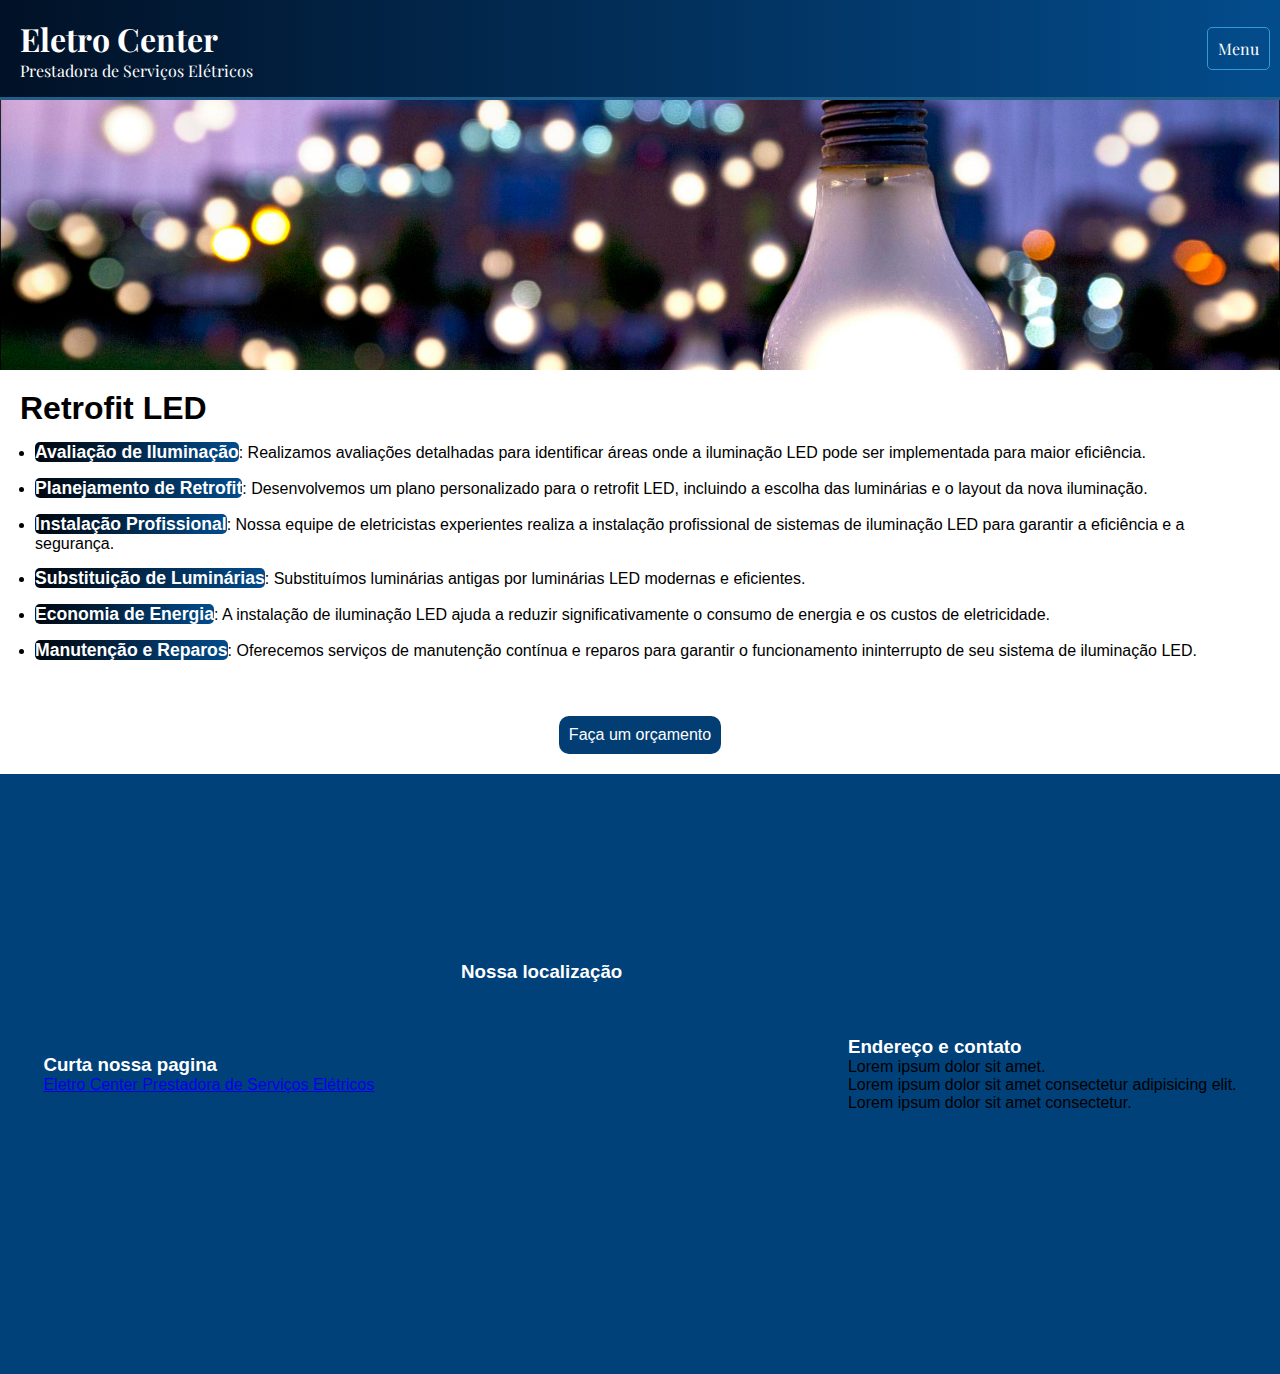
<file: pages/retrofit.html>
<!DOCTYPE html>
<html lang="pt-br">
  <head>
    <meta charset="UTF-8" />
    <meta name="viewport" content="width=device-width, initial-scale=1.0" />
    <link rel="stylesheet" href="../estilos/style.css" />
    <link rel="stylesheet" href="https://unpkg.com/aos@next/dist/aos.css" />
    <link rel="stylesheet" href="../estilos/retrofit.css" />
    <title>Retrofit LED | Eletro Center</title>
  </head>
  <body>
    <div id="fb-root"></div>
    <script
      async
      defer
      crossorigin="anonymous"
      src="https://connect.facebook.net/pt_BR/sdk.js#xfbml=1&version=v18.0"
      nonce="mk41mPFy"
    ></script>
    <header>
      <div id="logo">
        <h1>Eletro Center</h1>
        <p>Prestadora de Serviços Elétricos</p>
      </div>
      <nav>
        <div class="menu-button" id="menuButton">Menu</div>
        <div class="menu" id="menu">
          <ul>
            <a href="../index.html">
              <li>Home</li>
            </a>
            <a href="../servicos.html">
              <li>Serviços</li>
            </a>
            <li>Sobre</li>
            <a href="../contato.html">
              <li>Contato</li>
            </a>
          </ul>
        </div>
      </nav>
    </header>

    <main>
      <div id="fundoLed"></div>
      <section class="" id="resumo">
        <h1>Retrofit LED</h1>
        <ul>
          <li>
            <span class="destaque">Avaliação de Iluminação</span>: Realizamos
            avaliações detalhadas para identificar áreas onde a iluminação LED
            pode ser implementada para maior eficiência.
          </li>
          <li>
            <span class="destaque">Planejamento de Retrofit</span>:
            Desenvolvemos um plano personalizado para o retrofit LED, incluindo
            a escolha das luminárias e o layout da nova iluminação.
          </li>
          <li>
            <span class="destaque">Instalação Profissional</span>: Nossa equipe
            de eletricistas experientes realiza a instalação profissional de
            sistemas de iluminação LED para garantir a eficiência e a segurança.
          </li>
          <li>
            <span class="destaque">Substituição de Luminárias</span>:
            Substituímos luminárias antigas por luminárias LED modernas e
            eficientes.
          </li>
          <li>
            <span class="destaque">Economia de Energia</span>: A instalação de
            iluminação LED ajuda a reduzir significativamente o consumo de
            energia e os custos de eletricidade.
          </li>
          <li>
            <span class="destaque">Manutenção e Reparos</span>: Oferecemos
            serviços de manutenção contínua e reparos para garantir o
            funcionamento ininterrupto de seu sistema de iluminação LED.
          </li>
        </ul>
      </section>

      <section class="orcamento">
        <a class="orcamentoLink" href="https://wa.link/kc9lzv" target="_blank"
          >Faça um orçamento</a
        >
      </section>
    </main>

    <footer>
      <div class="containeriframe">
        <h3>Curta nossa pagina</h3>
        <div
          id="iframes"
          class="fb-page"
          data-href="https://www.facebook.com/profile.php?id=100088180294239"
          data-tabs="timeline"
          data-width="300"
          data-height="200"
          data-small-header="false"
          data-adapt-container-width="true"
          data-hide-cover="false"
          data-show-facepile="true"
        >
          <blockquote
            cite="https://www.facebook.com/profile.php?id=100088180294239"
            class="fb-xfbml-parse-ignore"
          >
            <a href="https://www.facebook.com/profile.php?id=100088180294239"
              >Eletro Center Prestadora de Serviços Elétricos</a
            >
          </blockquote>
        </div>
      </div>
      <div class="containeriframe">
        <h3>Nossa localização</h3>
        <iframe
          id="iframes"
          src="https://www.google.com/maps/embed?pb=!1m18!1m12!1m3!1d860.3324277979151!2d-56.438752862754825!3d-30.398386010171002!2m3!1f0!2f0!3f0!3m2!1i1024!2i768!4f13.1!3m3!1m2!1s0x95ab093cd1619d35%3A0x78dcafe63b00dbd5!2sR.%20Neri%20Medeiros%2C%20Quara%C3%AD%20-%20RS%2C%2097560-000!5e0!3m2!1spt-BR!2sbr!4v1696198292875!5m2!1spt-BR!2sbr"
          width="300"
          height="200"
          style="border: 0"
          allowfullscreen=""
          loading="lazy"
          referrerpolicy="no-referrer-when-downgrade"
        ></iframe>
      </div>
      <div class="containeriframe">
        <h3>Endereço e contato</h3>
        <p>Lorem ipsum dolor sit amet.</p>
        <p>Lorem ipsum dolor sit amet consectetur adipisicing elit.</p>
        <p>Lorem ipsum dolor sit amet consectetur.</p>
      </div>
    </footer>
    <script src="https://unpkg.com/aos@next/dist/aos.js"></script>
    <script>
      AOS.init();
    </script>
    <script src="../scripts/script.js"></script>
  </body>
</html>
</file>
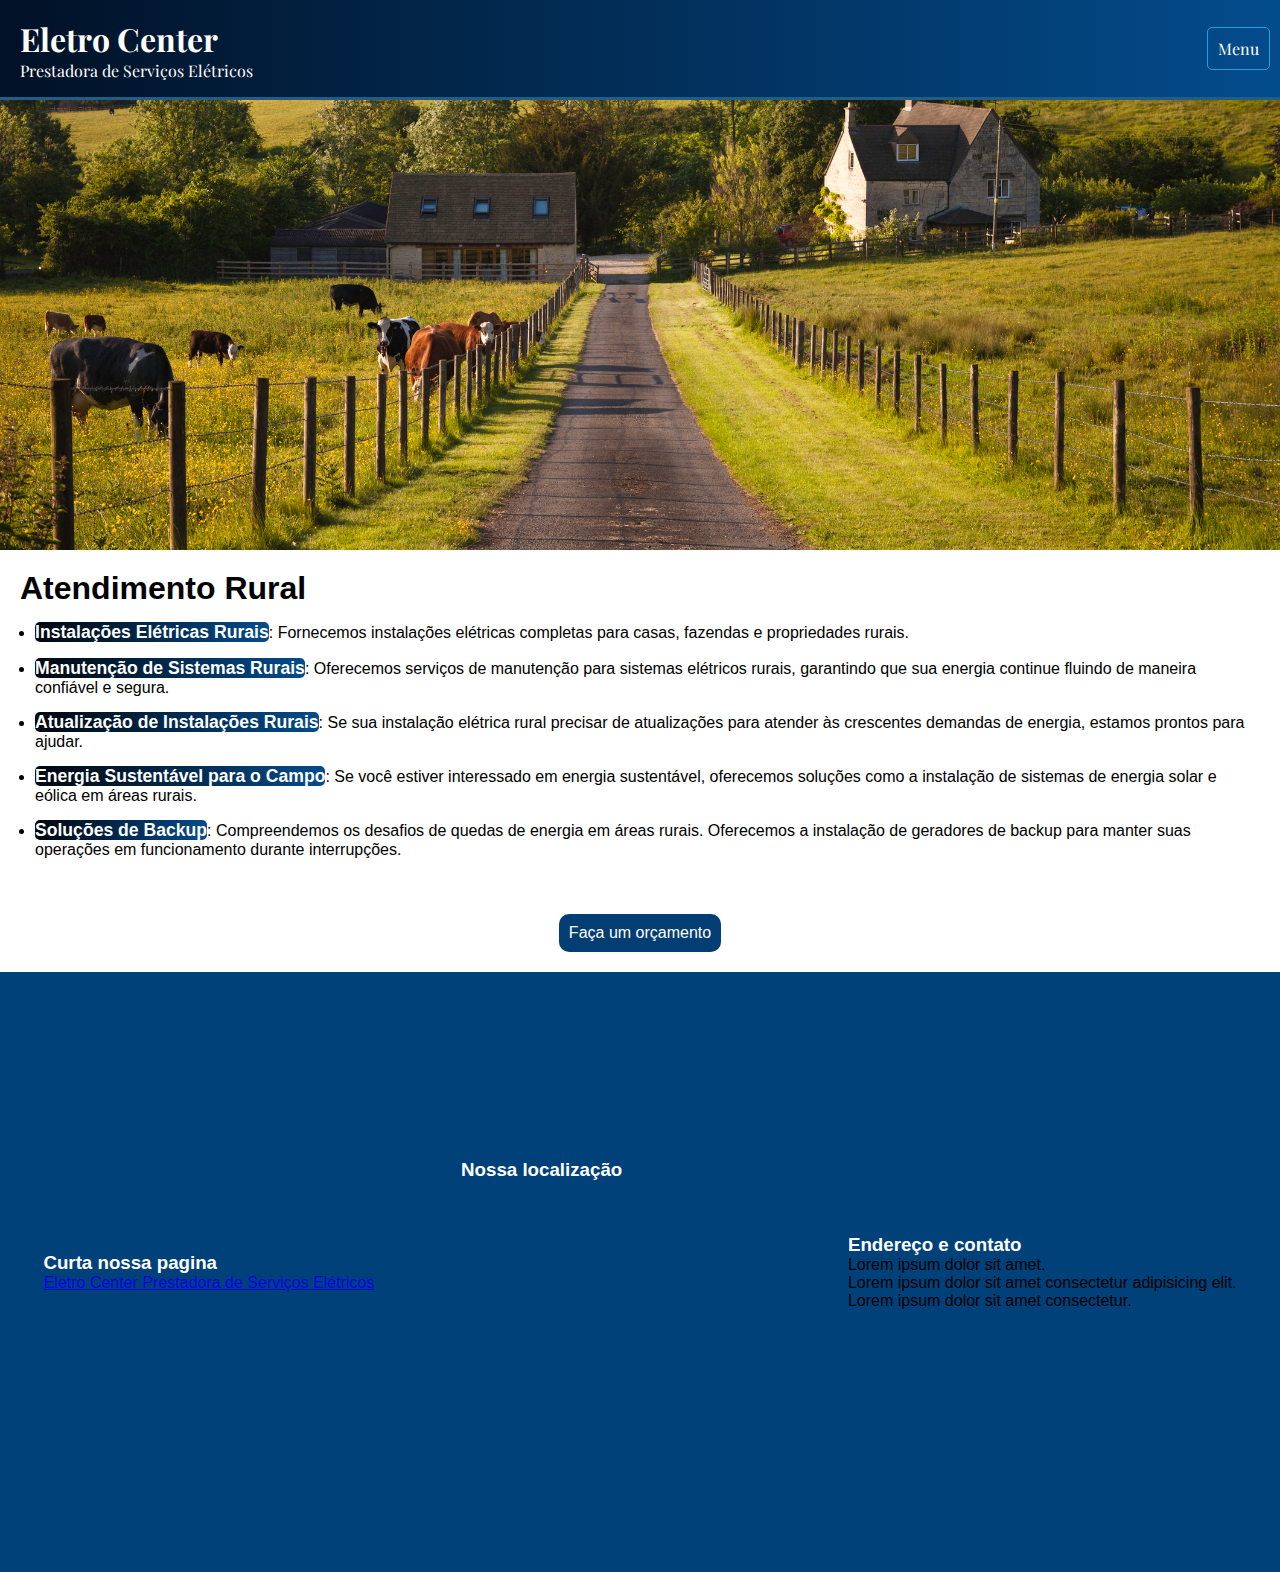
<file: pages/rural.html>
<!DOCTYPE html>
<html lang="pt-br">
  <head>
    <meta charset="UTF-8" />
    <meta name="viewport" content="width=device-width, initial-scale=1.0" />
    <link rel="stylesheet" href="../estilos/style.css" />
    <link rel="stylesheet" href="https://unpkg.com/aos@next/dist/aos.css" />
    <link rel="stylesheet" href="../estilos/rural.css" />
    <title>Atendimento Rural | Eletro Center</title>
  </head>
  <body>
    <div id="fb-root"></div>
    <script
      async
      defer
      crossorigin="anonymous"
      src="https://connect.facebook.net/pt_BR/sdk.js#xfbml=1&version=v18.0"
      nonce="mk41mPFy"
    ></script>
    <header>
      <div id="logo">
        <h1>Eletro Center</h1>
        <p>Prestadora de Serviços Elétricos</p>
      </div>
      <nav>
        <div class="menu-button" id="menuButton">Menu</div>
        <div class="menu" id="menu">
          <ul>
            <a href="../index.html">
              <li>Home</li>
            </a>
            <a href="../servicos.html">
              <li>Serviços</li>
            </a>
            <li>Sobre</li>
            <a href="../contato.html">
              <li>Contato</li>
            </a>
          </ul>
        </div>
      </nav>
    </header>
    <main>
      <div class="fundoRural"></div>
      <section id="resumo">
        <h1>Atendimento Rural</h1>
        <ul>
          <li>
            <span class="destaque">Instalações Elétricas Rurais</span>:
            Fornecemos instalações elétricas completas para casas, fazendas e
            propriedades rurais.
          </li>
          <li>
            <span class="destaque">Manutenção de Sistemas Rurais</span>:
            Oferecemos serviços de manutenção para sistemas elétricos rurais,
            garantindo que sua energia continue fluindo de maneira confiável e
            segura.
          </li>
          <li>
            <span class="destaque">Atualização de Instalações Rurais</span>: Se
            sua instalação elétrica rural precisar de atualizações para atender
            às crescentes demandas de energia, estamos prontos para ajudar.
          </li>
          <li>
            <span class="destaque">Energia Sustentável para o Campo</span>: Se
            você estiver interessado em energia sustentável, oferecemos soluções
            como a instalação de sistemas de energia solar e eólica em áreas
            rurais.
          </li>
          <li>
            <span class="destaque">Soluções de Backup</span>: Compreendemos os
            desafios de quedas de energia em áreas rurais. Oferecemos a
            instalação de geradores de backup para manter suas operações em
            funcionamento durante interrupções.
          </li>
        </ul>
      </section>
      <section class="orcamento">
        <a class="orcamentoLink" href="https://wa.link/kc9lzv" target="_blank"
          >Faça um orçamento</a
        >
      </section>
    </main>
    <footer>
      <div class="containeriframe">
        <h3>Curta nossa pagina</h3>
        <div
          id="iframes"
          class="fb-page"
          data-href="https://www.facebook.com/profile.php?id=100088180294239"
          data-tabs="timeline"
          data-width="300"
          data-height="200"
          data-small-header="false"
          data-adapt-container-width="true"
          data-hide-cover="false"
          data-show-facepile="true"
        >
          <blockquote
            cite="https://www.facebook.com/profile.php?id=100088180294239"
            class="fb-xfbml-parse-ignore"
          >
            <a href="https://www.facebook.com/profile.php?id=100088180294239"
              >Eletro Center Prestadora de Serviços Elétricos</a
            >
          </blockquote>
        </div>
      </div>
      <div class="containeriframe">
        <h3>Nossa localização</h3>
        <iframe
          id="iframes"
          src="https://www.google.com/maps/embed?pb=!1m18!1m12!1m3!1d860.3324277979151!2d-56.438752862754825!3d-30.398386010171002!2m3!1f0!2f0!3f0!3m2!1i1024!2i768!4f13.1!3m3!1m2!1s0x95ab093cd1619d35%3A0x78dcafe63b00dbd5!2sR.%20Neri%20Medeiros%2C%20Quara%C3%AD%20-%20RS%2C%2097560-000!5e0!3m2!1spt-BR!2sbr!4v1696198292875!5m2!1spt-BR!2sbr"
          width="300"
          height="200"
          style="border: 0"
          allowfullscreen=""
          loading="lazy"
          referrerpolicy="no-referrer-when-downgrade"
        ></iframe>
      </div>
      <div class="containeriframe">
        <h3>Endereço e contato</h3>
        <p>Lorem ipsum dolor sit amet.</p>
        <p>Lorem ipsum dolor sit amet consectetur adipisicing elit.</p>
        <p>Lorem ipsum dolor sit amet consectetur.</p>
      </div>
    </footer>
    <script src="https://unpkg.com/aos@next/dist/aos.js"></script>
    <script>
      AOS.init();
    </script>
    <script src="../scripts/script.js"></script>
  </body>
</html>
</file>
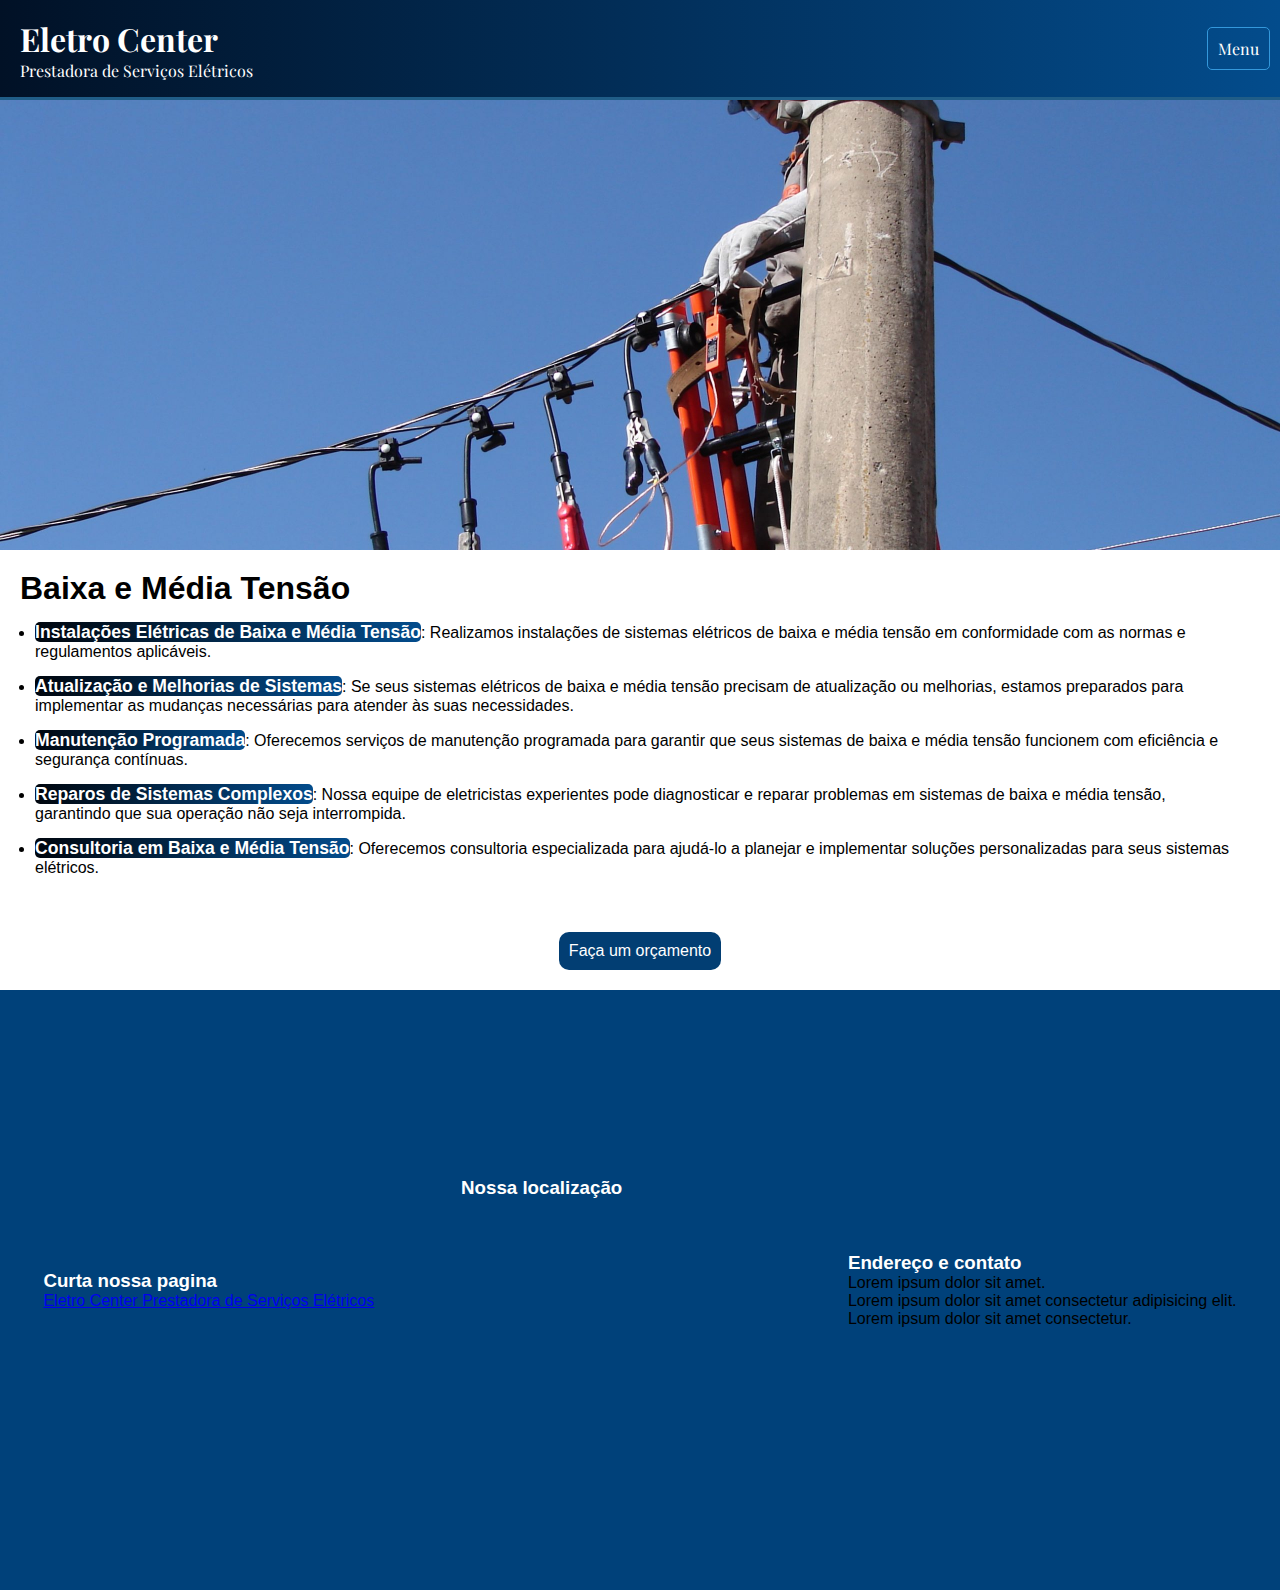
<file: pages/tensao.html>
<!DOCTYPE html>
<html lang="pt-br">
  <head>
    <meta charset="UTF-8" />
    <meta name="viewport" content="width=device-width, initial-scale=1.0" />
    <link rel="stylesheet" href="../estilos/style.css" />
    <link rel="stylesheet" href="https://unpkg.com/aos@next/dist/aos.css" />
    <link rel="stylesheet" href="../estilos/tensao.css" />
    <title>Baixa e Média Tensão | Eletro Center</title>
  </head>
  <body>
    <div id="fb-root"></div>
    <script
      async
      defer
      crossorigin="anonymous"
      src="https://connect.facebook.net/pt_BR/sdk.js#xfbml=1&version=v18.0"
      nonce="mk41mPFy"
    ></script>
    <header>
      <div id="logo">
        <h1>Eletro Center</h1>
        <p>Prestadora de Serviços Elétricos</p>
      </div>
      <nav>
        <div class="menu-button" id="menuButton">Menu</div>
        <div class="menu" id="menu">
          <ul>
            <a href="../index.html">
              <li>Home</li>
            </a>
            <a href="../servicos.html">
              <li>Serviços</li>
            </a>
            <li>Sobre</li>
            <a href="../contato.html">
              <li>Contato</li>
            </a>
          </ul>
        </div>
      </nav>
    </header>
    <main>
      <div class="fundoTensao"></div>
      <section id="resumo">
        <h1>Baixa e Média Tensão</h1>
        <ul>
          <li>
            <span class="destaque"
              >Instalações Elétricas de Baixa e Média Tensão</span
            >: Realizamos instalações de sistemas elétricos de baixa e média
            tensão em conformidade com as normas e regulamentos aplicáveis.
          </li>
          <li>
            <span class="destaque">Atualização e Melhorias de Sistemas</span>:
            Se seus sistemas elétricos de baixa e média tensão precisam de
            atualização ou melhorias, estamos preparados para implementar as
            mudanças necessárias para atender às suas necessidades.
          </li>
          <li>
            <span class="destaque">Manutenção Programada</span>: Oferecemos
            serviços de manutenção programada para garantir que seus sistemas de
            baixa e média tensão funcionem com eficiência e segurança contínuas.
          </li>
          <li>
            <span class="destaque">Reparos de Sistemas Complexos</span>: Nossa
            equipe de eletricistas experientes pode diagnosticar e reparar
            problemas em sistemas de baixa e média tensão, garantindo que sua
            operação não seja interrompida.
          </li>
          <li>
            <span class="destaque">Consultoria em Baixa e Média Tensão</span>:
            Oferecemos consultoria especializada para ajudá-lo a planejar e
            implementar soluções personalizadas para seus sistemas elétricos.
          </li>
        </ul>
      </section>
      <section class="orcamento">
        <a class="orcamentoLink" href="https://wa.link/kc9lzv" target="_blank"
          >Faça um orçamento</a
        >
      </section>
    </main>
    <footer>
      <div class="containeriframe">
        <h3>Curta nossa pagina</h3>
        <div
          id="iframes"
          class="fb-page"
          data-href="https://www.facebook.com/profile.php?id=100088180294239"
          data-tabs="timeline"
          data-width="300"
          data-height="200"
          data-small-header="false"
          data-adapt-container-width="true"
          data-hide-cover="false"
          data-show-facepile="true"
        >
          <blockquote
            cite="https://www.facebook.com/profile.php?id=100088180294239"
            class="fb-xfbml-parse-ignore"
          >
            <a href="https://www.facebook.com/profile.php?id=100088180294239"
              >Eletro Center Prestadora de Serviços Elétricos</a
            >
          </blockquote>
        </div>
      </div>
      <div class="containeriframe">
        <h3>Nossa localização</h3>
        <iframe
          id="iframes"
          src="https://www.google.com/maps/embed?pb=!1m18!1m12!1m3!1d860.3324277979151!2d-56.438752862754825!3d-30.398386010171002!2m3!1f0!2f0!3f0!3m2!1i1024!2i768!4f13.1!3m3!1m2!1s0x95ab093cd1619d35%3A0x78dcafe63b00dbd5!2sR.%20Neri%20Medeiros%2C%20Quara%C3%AD%20-%20RS%2C%2097560-000!5e0!3m2!1spt-BR!2sbr!4v1696198292875!5m2!1spt-BR!2sbr"
          width="300"
          height="200"
          style="border: 0"
          allowfullscreen=""
          loading="lazy"
          referrerpolicy="no-referrer-when-downgrade"
        ></iframe>
      </div>
      <div class="containeriframe">
        <h3>Endereço e contato</h3>
        <p>Lorem ipsum dolor sit amet.</p>
        <p>Lorem ipsum dolor sit amet consectetur adipisicing elit.</p>
        <p>Lorem ipsum dolor sit amet consectetur.</p>
      </div>
    </footer>
    <script src="https://unpkg.com/aos@next/dist/aos.js"></script>
    <script>
      AOS.init();
    </script>
    <script src="../scripts/script.js"></script>
  </body>
</html>
</file>
<file: estilos/style.css>
@charset "UTF-8";
@import url("https://fonts.googleapis.com/css2?family=Kanit:ital,wght@0,300;0,600;1,500;1,700&display=swap");
@import url("https://fonts.googleapis.com/css2?family=Playfair+Display:wght@400;500;700&display=swap");

* {
  margin: 0;
  padding: 0;
  box-sizing: border-box;
  scroll-behavior: smooth;
  font-family: Arial, Helvetica, sans-serif;
}

:root {
  --corEscura: #2e3640;
  --azulForte: #011126;
  --azulMedio: #023e73;
  --azulFraco: #034c8c;
  --preto: #00040d;
}

/* Começo do HEADER */
header {
  background-image: linear-gradient(to right, #011126, #034c8c);
  height: 100px;
  position: sticky;
  top: 0;
  z-index: 100;
  border-bottom: 3px outset #3498db;
  display: flex;
  flex-direction: row;
  align-items: center;
  justify-content: space-between;
}
#logo {
  color: white;
  padding: 20px;
}
#logo h1 {
  font-family: "Playfair Display";
}
#logo p {
  font-family: "Playfair Display";
}
.logo {
  background-image: url(../imagens/logo01.jpeg);
  background-size: cover;
  background-repeat: no-repeat;
  background-position: center;
  height: 100px;
  width: 180px;
  border-radius: 10px;
}

nav li {
  font-family: "Playfair Display";
  font-weight: 500;
  list-style: none;
  margin: 10px;
  color: cornsilk;
  background-color: var(--azulMedio);
  padding: 4px;
  border-radius: 10px;
}

nav a {
  text-decoration: none;
}

nav a:hover {
  text-decoration: overline;
  color: white;
}

.menu-button {
  font-family: "Playfair Display";
  font-weight: 400;
  color: #fff;
  padding: 10px;
  margin: 10px;
  cursor: pointer;
  border: 1px solid #3498db;
  border-radius: 5px;
}
.menu-button:hover {
  background-image: linear-gradient(to right, #010b18, #014179);
}
.menu {
  position: fixed;
  top: 0;
  left: -250px; /* Define a largura inicial do menu (menu está escondido) */
  width: 250px;
  height: 100%;
  background-color: #034c8c34;
  transition: left 0.3s ease;
}

.menu ul {
  list-style-type: none;
  padding: 0;
}

.menu ul li {
  padding: 10px;
  color: #fff;
}

nav li:hover {
  background-image: linear-gradient(to right, #010b18, #014179);
  cursor: pointer;
}

/*Começo do MAIN*/

.principal {
  width: 100%;
}
.destaque {
  font-weight: bold;
  font-size: 1.1em;
  color: white;
  border-radius: 5px;
  background-image: linear-gradient(to right, #00060e, #034c8c);
}

.parte1 {
  padding: 10px;
  width: 60vw;
  max-width: 500px;
  text-align: center;
}
.imagemfundo {
  width: 100%;
  height: 100vh;
  background-image: url(../imagens/fundo1.jpg);
  background-position: center;
  background-repeat: no-repeat;
  background-size: cover;
  background-attachment: fixed;
  display: flex;
  flex-direction: column;
  align-items: flex-end;
  justify-content: center;
}

.tamanhoParte1 {
  width: 100%;
}
.parte1 h1 {
  font-family: "Playfair Display";
  font-weight: 700;
  color: whitesmoke;
  background-color: #00000054;
}
.parte1 p {
  text-align: justify;
  padding: 10px;
  font-family: "Playfair Display";
  color: white;
  background-color: #00000054;
}

.tamanhoParte2 {
  width: 95%;
  height: 400px;
  margin: 20px;
}

.parte2 h2 {
  text-align: center;
  font-family: "Playfair Display";
}

.lista {
  display: block;
}

.lista li {
  text-align: justify;
  padding: 10px;
}

.separador {
  height: 3px;
  width: 90vw;
  border-radius: 10px;
  margin: auto;
  background-image: linear-gradient(to right, #00060e, #034c8c);
}
.containerPrin {
  display: flex;
  flex-direction: row;
  flex-wrap: wrap;
  justify-content: space-around;
}
.container {
  margin: 20px;
  height: 500px;
  width: 300px;
  border-radius: 10px;
}

.container h2 {
  text-align: center;
  font-family: "Playfair Display";
  font-weight: 700;
  padding: 10px;
}
.container p {
  text-align: justify;
  font-family: "Playfair Display";
  font-weight: 500;
  padding: 5px;
}
.imagem1 {
  height: 200px;
  border-radius: 10px;
  width: 100%;
  background-image: url(../imagens/img1.png);
  background-size: cover;
  background-repeat: no-repeat;
  filter: grayscale(0%);
  transition: filter 0.5s ease;
}

.imagem1:hover {
  filter: grayscale(100%);
}

.imagem2 {
  border-radius: 10px;
  height: 200px;
  width: 100%;
  background-image: url(../imagens/img4.jpg);
  background-size: cover;
  background-repeat: no-repeat;
  background-position: center bottom;
  filter: grayscale(0%);
  transition: filter 0.5s ease;
}
.imagem2:hover {
  filter: grayscale(100%);
}

.imagem3 {
  border-radius: 10px;
  height: 200px;
  width: 100%;
  background-image: url(../imagens/img5.jpg);
  background-size: cover;
  background-repeat: no-repeat;
  background-position: center center;
  filter: grayscale(0%);
  transition: filter 0.5s ease;
}
.imagem3:hover {
  filter: grayscale(100%);
}

.imagem4 {
  border-radius: 10px;
  height: 200px;
  width: 100%;
  background-image: url(../imagens/img6.jpg);
  background-size: cover;
  background-repeat: no-repeat;
  background-position: center center;
  filter: grayscale(0%);
  transition: filter 0.5s ease;
}
.imagem4:hover {
  filter: grayscale(100%);
}

.imagem5 {
  border-radius: 10px;
  height: 200px;
  width: 100%;
  background-image: url(../imagens/img7.jpg);
  background-size: cover;
  background-repeat: no-repeat;
  background-position: center center;
  filter: grayscale(0%);
  transition: filter 0.5s ease;
}
.imagem5:hover {
  filter: grayscale(100%);
}

.imagem6 {
  border-radius: 10px;
  height: 200px;
  width: 100%;
  background-image: url(../imagens/img8.jpg);
  background-size: cover;
  background-repeat: no-repeat;
  background-position: center center;
  filter: grayscale(0%);
  transition: filter 0.5s ease;
}
.imagem6:hover {
  filter: grayscale(100%);
}

/* Começo do footer */
footer {
  background-color: #00417a;
  height: 600px;
  display: flex;
  flex-wrap: wrap;
  flex-direction: row;
  justify-content: space-around;
  align-items: center;
}

footer h3 {
  color: white;
}
/* FIM DO MAIN */

/*COMEÇO DO SERVIÇOS*/
</file>
<file: estilos/mediaQuery.css>
@media screen and (min-width: 800px) {
  main {
    display: flex;
    flex-direction: row;
    flex-wrap: wrap;
    justify-content: space-evenly;
  }
}

@media screen and (min-width: 611px) {
  footer {
    height: 350px;
  }
}
</file>
<file: estilos/servicos.css>
#titulo p {
  padding: 20px;
}
.titulo {
  text-align: center;
  padding: 10px;
}

#servicos {
  margin: 10px;
}
.area1 {
  display: flex;
  flex-direction: row;
  text-align: right;
  align-items: center;
  text-align: justify;
}
.linkLinha {
  text-decoration: none;
  color: black;
}
.linkLinha:hover {
  color: #014179;
}
.linha {
  display: flex;
  flex-direction: column;
  width: 200px;
  height: 300px;
  padding: 10px;
}

.linha h2 {
  margin-bottom: 10px;
}
.link {
  display: block;
  width: 100%;
  height: 100%;
  border-radius: 10px;
}

#imgResidencial {
  height: 300px;
  width: 300px;

  margin: 10px;

  background-image: url(../imagens/residencial.jpg);
  background-position: left center;
  background-size: cover;
  border-radius: 10px;
  box-shadow: 1px 1px 3px black;

  filter: grayscale(0%);
  transition: filter 0.3s ease;
}
#imgResidencial:hover {
  filter: grayscale(100%);
}
.area2 {
  display: flex;
  flex-direction: row-reverse;
  text-align: left;
  align-items: center;
  text-align: justify;
}

#imgReparos {
  height: 300px;
  width: 300px;

  margin: 10px;

  background-image: url(../imagens/reparos.jpg);
  background-position: center;
  background-size: cover;
  border-radius: 10px;
  box-shadow: 1px 1px 3px black;
  filter: grayscale(0%);
  transition: filter 0.3s ease;
}
#imgReparos:hover {
  filter: grayscale(100%);
}
#imgMelhorias {
  height: 300px;
  width: 300px;

  margin: 10px;

  background-image: url(../imagens/melhorias.jpg);
  background-position: center;
  background-size: cover;
  border-radius: 10px;
  box-shadow: 1px 1px 3px black;
  filter: grayscale(0%);
  transition: filter 0.3s ease;
}
#imgMelhorias:hover {
  filter: grayscale(100%);
}

.area3 {
  display: flex;
  flex-direction: row;
  text-align: right;
  align-items: center;
  text-align: justify;
}

#manutencao {
  height: 350px;
}

#imgManutencao {
  height: 300px;
  width: 300px;

  margin: 10px;

  background-image: url(../imagens/img5.jpg);
  background-position: center;
  background-size: cover;
  border-radius: 10px;
  box-shadow: 1px 1px 3px black;
  filter: grayscale(0%);
  transition: filter 0.3s ease;
}
#imgManutencao:hover {
  filter: grayscale(100%);
}
.area4 {
  display: flex;
  flex-direction: row-reverse;
  text-align: right;
  align-items: center;
  text-align: justify;
}

#imgRural {
  height: 300px;
  width: 300px;

  margin: 10px;

  background-image: url(../imagens/img4.jpg);
  background-position: center;
  background-size: cover;
  border-radius: 10px;
  box-shadow: 1px 1px 3px black;
  filter: grayscale(0%);
  transition: filter 0.3s ease;
}
#imgRural:hover {
  filter: grayscale(100%);
}
.area5 {
  display: flex;
  flex-direction: row;
  text-align: right;
  align-items: center;
  text-align: justify;
}

#imgTensao {
  height: 300px;
  width: 300px;

  margin: 10px;

  background-image: url(../imagens/img8.jpg);
  background-position: center;
  background-size: cover;
  border-radius: 10px;
  box-shadow: 1px 1px 3px black;
  filter: grayscale(0%);
  transition: filter 0.3s ease;
}
#imgTensao:hover {
  filter: grayscale(100%);
}
.area6 {
  display: flex;
  flex-direction: row-reverse;
  text-align: right;
  align-items: center;
  text-align: justify;
}

#imgAr {
  height: 300px;
  width: 300px;

  margin: 10px;

  background-image: url(../imagens/img6.jpg);
  background-position: center;
  background-size: cover;
  border-radius: 10px;
  box-shadow: 1px 1px 3px black;
  filter: grayscale(0%);
  transition: filter 0.3s ease;
}
#imgAr:hover {
  filter: grayscale(100%);
}
.area7 {
  display: flex;
  flex-direction: row;
  text-align: right;
  align-items: center;
  text-align: justify;
}

#imgLed {
  height: 300px;
  width: 300px;

  margin: 10px;

  background-image: url(../imagens/img7.jpg);
  background-position: center;
  background-size: cover;
  border-radius: 10px;
  box-shadow: 1px 1px 3px black;
  filter: grayscale(0%);
  transition: filter 0.3s ease;
}
#imgLed:hover {
  filter: grayscale(100%);
}
.area8 {
  display: flex;
  flex-direction: row-reverse;
  text-align: right;
  align-items: center;
  text-align: justify;
}
</file>
<file: estilos/ar.css>
.fundoAr {
  height: 50vh;
  width: 100%;
  background-image: url(../imagens/fundoAr.jpg);
  background-size: cover;
  background-position: center;
  background-repeat: no-repeat;
  background-attachment: scroll;
}
#resumo {
  padding: 20px;
}

#resumo li {
  margin: 15px;
}

#resumo2 {
  padding: 20px;
}

#resumo2 li {
  margin: 15px;
}

.orcamento {
  display: flex;
  flex-direction: column;
  align-items: center;
  justify-content: center;
}

.orcamentoLink {
  text-decoration: none;
  color: white;
  background-color: #023e73;

  padding: 10px;
  margin: 20px;
  border-radius: 10px;
  transition: transform 0.3s ease;
}
.orcamentoLink:hover {
  background-color: #034c8d;
  transform: scale(1.1);
  text-decoration: underline;
}
</file>
<file: estilos/manutencao.css>
#fundoMelhorias {
  width: 100%;
  height: 50vh;

  background-image: url(../imagens/img1.png);
  background-size: cover;
  background-attachment: fixed;
  background-position: top;
  background-repeat: no-repeat;
}

.resumo {
  padding: 20px;
}

.resumo li {
  margin: 15px;
}

.orcamento {
  display: flex;
  flex-direction: column;
  align-items: center;
  justify-content: center;
}

.orcamentoLink {
  text-decoration: none;
  color: white;
  background-color: #023e73;

  padding: 10px;
  margin: 20px;
  border-radius: 10px;
  transition: transform 0.3s ease;
}
.orcamentoLink:hover {
  background-color: #034c8d;
  transform: scale(1.1);
  text-decoration: underline;
}
</file>
<file: estilos/melhorias.css>
#fundoMelhorias {
  width: 100%;
  height: 30vh;
  background-image: url(../imagens/fundoMelhorias.jpg);
  background-size: cover;
  background-position: center;
  background-repeat: no-repeat;
}

#resumo {
  padding: 20px;
}

#resumo li {
  margin: 15px;
}

.orcamento {
  display: flex;
  flex-direction: column;
  align-items: center;
  justify-content: center;
}

.orcamentoLink {
  text-decoration: none;
  color: white;
  background-color: #023e73;

  padding: 10px;
  margin: 20px;
  border-radius: 10px;
  transition: transform 0.3s ease;
}
.orcamentoLink:hover {
  background-color: #034c8d;
  transform: scale(1.1);
  text-decoration: underline;
}
</file>
<file: estilos/reparos.css>
#fundoReparos {
  width: 100%;
  height: 30vh;

  background-image: url(../imagens/fundoReparos.jpg);
  background-position: bottom center;
  background-size: cover;
  background-repeat: no-repeat;
  background-attachment: fixed;
}

#resumo {
  padding: 20px;
}

#resumo li {
  margin: 15px;
}

.orcamento {
  display: flex;
  flex-direction: column;
  align-items: center;
  justify-content: center;
}

.orcamentoLink {
  text-decoration: none;
  color: white;
  background-color: #023e73;

  padding: 10px;
  margin: 20px;
  border-radius: 10px;
  transition: transform 0.3s ease;
}
.orcamentoLink:hover {
  background-color: #034c8d;
  transform: scale(1.1);
  text-decoration: underline;
}
</file>
<file: estilos/residencial.css>
.fundo {
  width: 100%;
  height: 30vh;
  background-image: url(../imagens/fundoResidencial.jpg);
  background-position: center;
  background-size: cover;
  background-attachment: fixed;
  filter: brightness(1.1);
}

.resumo {
  padding: 20px;
}

.resumo li {
  list-style: disc;
}
.orcamento {
  display: flex;
  flex-direction: column;
  align-items: center;
  justify-content: center;
}

.orcamentoLink {
  text-decoration: none;
  color: white;
  background-color: #023e73;

  padding: 10px;
  margin: 20px;
  border-radius: 10px;
  transition: transform 0.3s ease;
}
.orcamentoLink:hover {
  background-color: #034c8d;
  transform: scale(1.1);
  text-decoration: underline;
}
</file>
<file: estilos/retrofit.css>
#fundoLed {
  width: 100%;
  height: 30vh;

  background-image: url(../imagens/fundoLed.jpg);
  background-position: center center;
  background-size: cover;
  background-repeat: no-repeat;
  background-attachment: scroll;
}

#resumo {
  padding: 20px;
}

#resumo li {
  margin: 15px;
}

.orcamento {
  display: flex;
  flex-direction: column;
  align-items: center;
  justify-content: center;
}

.orcamentoLink {
  text-decoration: none;
  color: white;
  background-color: #023e73;

  padding: 10px;
  margin: 20px;
  border-radius: 10px;
  transition: transform 0.3s ease;
}
.orcamentoLink:hover {
  background-color: #034c8d;
  transform: scale(1.1);
  text-decoration: underline;
}
</file>
<file: estilos/rural.css>
.fundoRural {
  height: 50vh;
  width: 100%;

  background-image: url(../imagens/fundoRural.jpg);
  background-size: cover;
  background-repeat: no-repeat;
  background-position: center bottom;
}

#resumo {
  padding: 20px;
}

#resumo li {
  margin: 15px;
}

.orcamento {
  display: flex;
  flex-direction: column;
  align-items: center;
  justify-content: center;
}

.orcamentoLink {
  text-decoration: none;
  color: white;
  background-color: #023e73;

  padding: 10px;
  margin: 20px;
  border-radius: 10px;
  transition: transform 0.3s ease;
}
.orcamentoLink:hover {
  background-color: #034c8d;
  transform: scale(1.1);
  text-decoration: underline;
}
</file>
<file: estilos/tensao.css>
.fundoTensao {
  height: 50vh;
  width: 100%;
  background-image: url(../imagens/img8.jpg);
  background-size: cover;
  background-position: center;
  background-repeat: no-repeat;
  background-attachment: scroll;
}
#resumo {
  padding: 20px;
}

#resumo li {
  margin: 15px;
}

.orcamento {
  display: flex;
  flex-direction: column;
  align-items: center;
  justify-content: center;
}

.orcamentoLink {
  text-decoration: none;
  color: white;
  background-color: #023e73;

  padding: 10px;
  margin: 20px;
  border-radius: 10px;
  transition: transform 0.3s ease;
}
.orcamentoLink:hover {
  background-color: #034c8d;
  transform: scale(1.1);
  text-decoration: underline;
}
</file>
